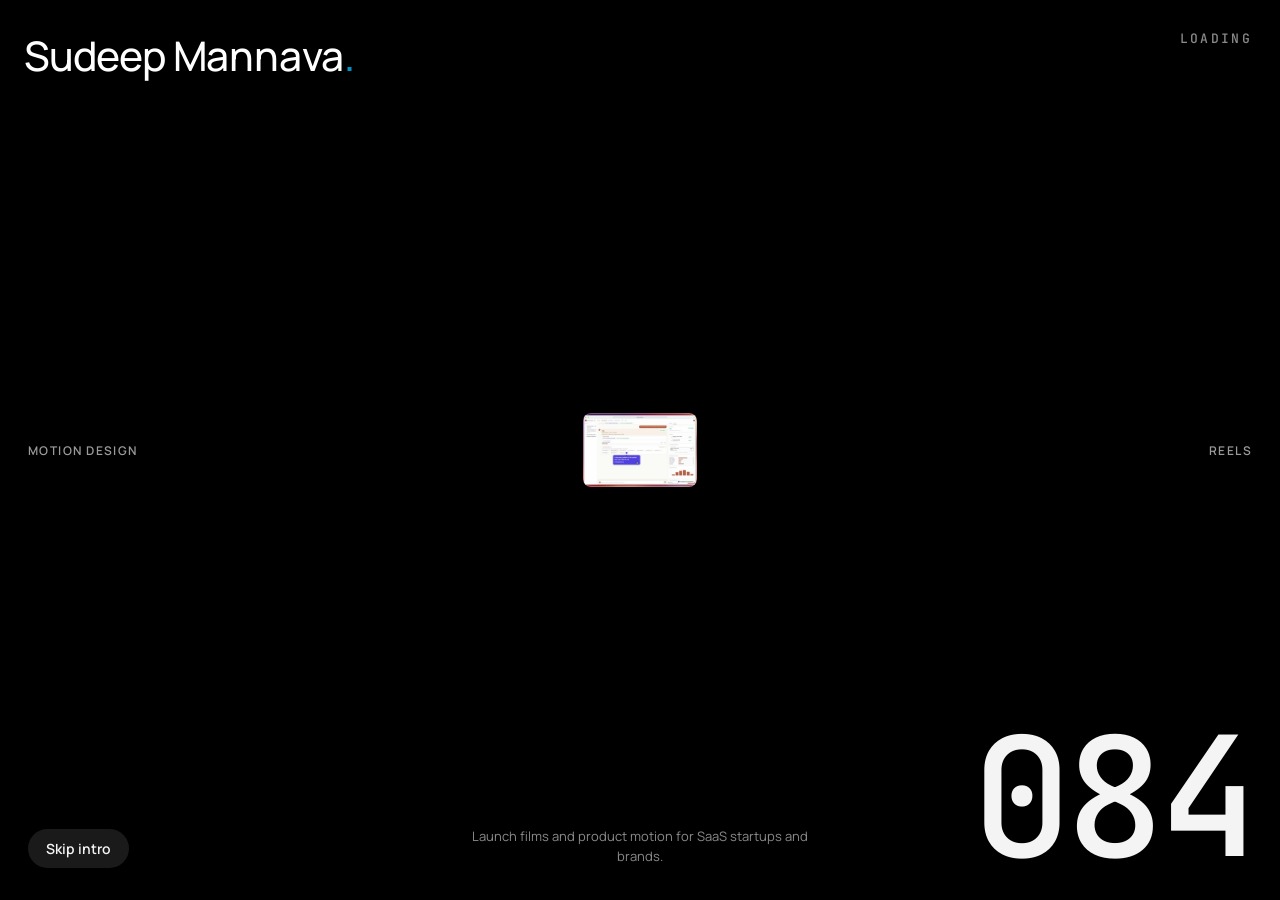
<file: index.html>
<!doctype html>
<html lang="en">
<head>
<meta charset="utf-8">
<meta name="viewport" content="width=device-width, initial-scale=1">
<title>Sudeep Mannava | Motion Designer</title>
<link rel="icon" href="favicon-dark.png" media="(prefers-color-scheme: dark)">
<link rel="icon" href="favicon-light.png" media="(prefers-color-scheme: light)">
<link rel="apple-touch-icon" href="apple-touch-icon.png">
<link href="https://fonts.googleapis.com/css2?family=Manrope:wght@400;500;600;700;800&family=JetBrains+Mono:wght@500&display=swap" rel="stylesheet">
<style>
:root{--brand:#0094C6;--bg:#000;--fg:#f4f4f4;--mute:#8d8d8d;--glass:rgba(30,30,30,.72);--line:rgba(255,255,255,.12)}
*{box-sizing:border-box;margin:0;padding:0}
html,body{height:100%;overflow:hidden;background:var(--bg);color:var(--fg);font-family:Manrope,system-ui,sans-serif;-webkit-font-smoothing:antialiased}
button{font:inherit;color:inherit;background:none;border:0;cursor:pointer}

/* logo */
.top{position:fixed;top:20px;left:24px;right:24px;z-index:45;height:40px;display:flex;align-items:center;justify-content:space-between;pointer-events:none;transition:left .6s cubic-bezier(.2,.8,.2,1),right .6s cubic-bezier(.2,.8,.2,1)}
/* inside a video: name sits over the player's left edge, Back over the suggestions' right edge */
.top.in{left:var(--edge);right:var(--edge)}
.top > *{pointer-events:auto}
.logo{font:500 24px Manrope,system-ui,sans-serif;letter-spacing:-.02em;color:#fff;white-space:nowrap}
.back{height:40px;padding:0 20px;line-height:40px;border-radius:999px;background:rgba(255,255,255,.1);font-size:15px;font-weight:600;
  opacity:0;transform:translateX(8px);pointer-events:none;transition:opacity .3s,transform .3s,background .2s}
.back.show{opacity:1;transform:none;pointer-events:auto}
.back:hover{background:rgba(255,255,255,.2)}
.logo i{font-style:normal;color:var(--brand)}

/* side badge */
.badge{position:fixed;left:0;top:50%;transform:translateY(-50%);z-index:20;background:#e8e8e8;color:#000;padding:10px 8px;border-radius:0 6px 6px 0;display:flex;flex-direction:column;align-items:center;gap:14px;font-size:11px;font-weight:600}
.badge b{font-size:16px}
.badge span{writing-mode:vertical-rl;transform:rotate(180deg)}

/* intro */
/* kept only for screen readers and search: the name and role are not drawn over the wall */
.intro{position:absolute;width:1px;height:1px;overflow:hidden;clip:rect(0 0 0 0);white-space:nowrap}
.intro h1{font-size:clamp(28px,4vw,56px);font-weight:600;letter-spacing:-.04em;text-align:center;line-height:1.05}
.intro p{color:var(--mute);text-align:center;margin-top:14px;font-size:14px}
.intro.gone{opacity:0}

/* wall */
/* subtle background grid: faint lines, brand blue glow around the cursor */
.bg-grid{position:fixed;inset:0;z-index:0;pointer-events:none;--mx:-999px;--my:-999px;
  background-image:linear-gradient(rgba(255,255,255,.035) 1px,transparent 1px),linear-gradient(90deg,rgba(255,255,255,.035) 1px,transparent 1px);
  background-size:56px 56px;background-position:var(--gx,0px) var(--gy,0px)}
.bg-grid::after{content:"";position:absolute;inset:0;opacity:.55;
  background-image:linear-gradient(rgba(0,148,198,.6) 1px,transparent 1px),linear-gradient(90deg,rgba(0,148,198,.6) 1px,transparent 1px);
  background-size:inherit;background-position:inherit;
  -webkit-mask:radial-gradient(260px circle at var(--mx) var(--my),#000,transparent 70%);mask:radial-gradient(260px circle at var(--mx) var(--my),#000,transparent 70%)}
#wall{position:fixed;inset:0;perspective:1400px;cursor:grab;touch-action:none}
#wall.drag{cursor:grabbing}
.tile{position:absolute;left:0;top:0;border-radius:26px;overflow:hidden;will-change:transform;background:#111;
  box-shadow:0 0 0 1px rgba(255,255,255,.18) inset,0 20px 50px rgba(0,0,0,.6)}
.tile canvas{display:block;width:100%;height:100%}
.tile .t{position:absolute;left:20px;bottom:18px;right:20px;z-index:4;text-shadow:0 1px 10px rgba(0,0,0,.5);pointer-events:none}
.tile h3{font-size:22px;font-weight:600;letter-spacing:-.02em}
.tile small{display:block;font-size:11px;color:rgba(255,255,255,.7);margin-top:4px}

/* ── globe loader ── */
html.loading #wall,html.from-reels #wall,html.from-reels .intro{visibility:hidden}
html.loader-ui .dock{opacity:0;transform:translate(-50%,24px);pointer-events:none}
html.loading .intro{opacity:0}
html.loader-ui .logo{transform:translateY(14px) scale(1.7)}
html.loading .top{z-index:70}
.logo{transform-origin:0 50%;transition:transform 1.1s cubic-bezier(.65,0,.25,1)}
#loader{position:fixed;inset:0;z-index:60;background:#000;transition:background .9s}
#loader.out{background:rgba(0,0,0,0);pointer-events:none}
.g-stage{position:absolute;inset:0;pointer-events:none}
.globe{position:absolute;left:50%;top:50%;width:0;height:0}
/* one square flicks through the covers like a flipbook, then unfolds into a column */
.gcard{position:absolute;width:var(--w);height:var(--h);left:calc(var(--w) / -2);top:calc(var(--h) / -2);border-radius:8px;will-change:transform;background:#111 center/cover;
  box-shadow:inset 0 0 0 1px rgba(255,255,255,.25);transition:transform 1.2s cubic-bezier(.22,1,.36,1),opacity .6s}
.gcard.flip{transform:scale(.6);transition:transform 1.8s cubic-bezier(.22,1,.36,1)}
.ld-side{position:absolute;top:50%;transform:translateY(-50%);font-size:12px;font-weight:600;letter-spacing:.12em;color:#9a9a9a;transition:opacity .4s}
.ld-side.l{left:28px}.ld-side.r{right:28px}
.ld-tag{position:absolute;left:50%;bottom:34px;transform:translateX(-50%);width:min(340px,80vw);text-align:center;font-size:13px;line-height:1.5;color:#8a8a8a;transition:opacity .4s}
#loader.out .ld-side,#loader.out .ld-tag,#loader.spread .ld-side,#loader.spread .ld-tag,#loader.spread .ld-meter,#loader.spread .ld-cap,#loader.spread .ld-skip{opacity:0;pointer-events:none}
.ld-meter{position:absolute;right:28px;bottom:20px;text-align:right;transition:opacity .4s}
.ld-cap{position:absolute;top:32px;right:28px;font:500 13px/1 "JetBrains Mono",ui-monospace,monospace;letter-spacing:.18em;color:#8a8a8a;transition:opacity .4s}
.ld-count{display:flex;justify-content:flex-end;font:500 clamp(84px,13vw,190px)/1 "JetBrains Mono",ui-monospace,monospace;font-variant-numeric:tabular-nums;letter-spacing:-.04em}
.ld-count .digit{display:inline-block;height:1em;overflow:hidden}
.ld-count .strip{display:flex;flex-direction:column;transition:transform .16s ease-out}
.ld-count .strip span{display:block;height:1em}
.ld-skip{position:absolute;left:28px;bottom:32px;padding:10px 18px;border-radius:999px;background:rgba(255,255,255,.1);font-size:14px;font-weight:600;transition:opacity .4s,background .2s}
.ld-skip:hover{background:rgba(255,255,255,.2)}
#loader.out .ld-meter,#loader.out .ld-skip,#loader.out .ld-cap{opacity:0}
/* cards leaving the globe for their wall tiles; same perspective as #wall so they land exactly */
.flyers{position:fixed;inset:0;z-index:61;perspective:1400px;pointer-events:none}
.flyer{position:absolute;left:0;top:0;border-radius:26px;background:#111 center/cover;box-shadow:inset 0 0 0 1.5px rgba(255,255,255,.3)}
@media (max-width:640px){.ld-cap{top:24px;right:18px}.ld-meter{right:18px;bottom:14px}.ld-skip{left:18px;bottom:22px}.ld-side{display:none}}

/* glass rim: bright edge with a soft iridescent sheen, like thick glass */
.glass::before{content:"";position:absolute;inset:0;border-radius:inherit;padding:2px;z-index:3;pointer-events:none;
  background:conic-gradient(from 210deg,rgba(255,255,255,.95),rgba(140,210,255,.55),rgba(255,140,220,.45),rgba(255,255,255,.15) 40%,rgba(255,235,150,.5),rgba(150,255,220,.4),rgba(255,255,255,.95));
  -webkit-mask:linear-gradient(#000 0 0) content-box,linear-gradient(#000 0 0);-webkit-mask-composite:xor;mask-composite:exclude}
.glass::after{content:"";position:absolute;inset:0;border-radius:inherit;pointer-events:none;z-index:2;
  background:linear-gradient(165deg,rgba(255,255,255,.32),rgba(255,255,255,.06) 22%,rgba(255,255,255,0) 40%),linear-gradient(0deg,rgba(0,0,0,.72),rgba(0,0,0,.25) 38%,rgba(0,0,0,0) 60%);
  box-shadow:inset 0 0 0 1px rgba(255,255,255,.35),inset 0 0 0 9px rgba(255,255,255,.07),inset 0 10px 22px rgba(255,255,255,.22),inset 0 -14px 26px rgba(0,0,0,.45),inset 0 0 40px rgba(255,255,255,.08)}

/* dock */
.dock{position:fixed;bottom:22px;left:50%;transform:translateX(-50%);z-index:50;transition:opacity .7s .35s,transform .7s .35s;display:flex;gap:4px;padding:6px;border-radius:999px;
  background:var(--glass);backdrop-filter:blur(18px);-webkit-backdrop-filter:blur(18px);box-shadow:0 0 0 1px var(--line),0 10px 30px rgba(0,0,0,.5)}
.dock button,.dock a{color:inherit;text-decoration:none;display:flex;align-items:center;gap:8px;padding:10px 16px;border-radius:999px;font-size:13px;font-weight:500;white-space:nowrap;transition:background .2s}
.dock button.on{background:rgba(255,255,255,.12)}
.dock [hidden]{display:none}
.dock button:hover,.dock a:hover{background:var(--brand);color:#fff}
.dock svg{width:14px;height:14px}

/* panel */
.panel{position:fixed;inset:0;z-index:25;background:rgba(0,0,0,.6);backdrop-filter:blur(24px);-webkit-backdrop-filter:blur(24px);
  opacity:0;pointer-events:none;transition:opacity .4s;overflow:auto}
.panel.open{opacity:1;pointer-events:auto}
.panel .in{max-width:760px;margin:0 auto;padding:110px 20px 140px}
.panel h2{font-size:clamp(32px,5vw,56px);font-weight:600;letter-spacing:-.04em;margin-bottom:28px}
.panel p{color:#cfcfcf;line-height:1.6;font-size:17px;margin-bottom:18px}
.row{display:grid;grid-template-columns:120px 1fr;gap:20px;padding:18px 0;border-top:1px solid var(--line)}
.row span{color:var(--mute);font-size:14px}
.row b{font-weight:500}
.row em{display:block;font-style:normal;color:var(--mute);font-size:14px;margin-top:4px}
.panel a.mail{display:inline-block;font-size:clamp(28px,5vw,48px);font-weight:600;letter-spacing:-.03em;color:var(--fg);text-decoration:none;border-bottom:2px solid}
.soc{display:flex;gap:18px;margin-top:30px}.soc a{color:var(--mute);text-decoration:none}.soc a:hover{color:var(--fg)}

/* lightbox */
/* contact: gradient card + icon row (Noku layout) */
.contact-panel .cwrap{min-height:100%;display:flex;flex-direction:column;align-items:center;justify-content:center;gap:16px;padding:90px 20px 120px}
.ccard{position:relative;isolation:isolate;width:min(300px,78vw);aspect-ratio:3/4.1;border-radius:40px;overflow:hidden;padding:22px 24px 26px;display:flex;flex-direction:column;justify-content:space-between;
  box-shadow:0 30px 80px rgba(0,0,0,.55),inset 0 0 0 1px rgba(255,255,255,.18);transform:translateY(16px) scale(.95);opacity:0;transition:transform .6s cubic-bezier(.2,.8,.2,1),opacity .4s}
.panel.open .ccard{transform:none;opacity:1}
.ccard::before{content:"";position:absolute;inset:-35%;z-index:-1;filter:blur(34px);animation:cflow 14s ease-in-out infinite alternate;
  background:radial-gradient(40% 40% at 22% 28%,#7fe0ff,transparent 70%),radial-gradient(42% 42% at 80% 18%,#b48cff,transparent 70%),
    radial-gradient(50% 50% at 72% 78%,#0094C6,transparent 70%),radial-gradient(45% 45% at 18% 86%,#ff8fd6,transparent 70%),#2b46ff}
@keyframes cflow{to{transform:rotate(28deg) scale(1.18)}}
.cpill{align-self:flex-start;padding:8px 14px;border-radius:999px;background:rgba(255,255,255,.22);backdrop-filter:blur(8px);font-size:13px;font-weight:500}
.contact-panel .ccard h2{font-size:26px;font-weight:500;letter-spacing:-.02em;margin:0 0 6px;line-height:1.15}
.ccard a{color:rgba(255,255,255,.85);font-size:15px;text-decoration:none}.ccard a:hover{color:#fff}
.cacts{display:flex;align-items:center;gap:10px;padding:6px;border-radius:20px;background:rgba(255,255,255,.06);box-shadow:inset 0 0 0 1px var(--line);
  transform:translateY(12px);opacity:0;transition:transform .6s .12s cubic-bezier(.2,.8,.2,1),opacity .4s .12s}
.panel.open .cacts{transform:none;opacity:1}
.cicon{width:46px;height:46px;border-radius:14px;display:grid;place-items:center;transition:transform .2s,background .2s}
.cicon svg{width:22px;height:22px}
.cicon:hover{transform:translateY(-2px)}
.cicon.c-mail{color:#5fd0f5;background:rgba(0,148,198,.16);box-shadow:inset 0 0 0 1px rgba(0,148,198,.65)}
.cicon.c-in{color:#6fb1ff;background:rgba(10,102,194,.18);box-shadow:inset 0 0 0 1px rgba(10,102,194,.75)}
.cicon.c-wa{color:#5be38a;background:rgba(37,211,102,.14);box-shadow:inset 0 0 0 1px rgba(37,211,102,.6)}
.ccall{height:46px;padding:0 20px;border-radius:14px;display:grid;place-items:center;background:#fff;color:#000;font-size:15px;font-weight:600;text-decoration:none;transition:background .2s,color .2s}
.ccall:hover{background:var(--brand);color:#fff}

/* about: bento grid (Noku layout) */
/* whole grid fits one screen: three rows share the height between the name and the menu */
.about-panel .bento{max-width:1060px;margin:0 auto;height:max(600px,100vh);padding:84px 20px 92px;display:grid;grid-template-columns:repeat(4,minmax(0,1fr));grid-template-rows:minmax(0,1fr) minmax(0,1fr) minmax(0,1.25fr);gap:14px}
.bx{position:relative;isolation:isolate;overflow:hidden;min-height:0;border-radius:26px;background:#111;box-shadow:inset 0 0 0 1px rgba(255,255,255,.08);padding:18px 20px;
  display:flex;flex-direction:column;justify-content:space-between;gap:16px;text-align:left;color:var(--fg);
  opacity:0;transform:translateY(18px);transition:opacity .5s,transform .6s cubic-bezier(.2,.8,.2,1),box-shadow .25s}
.panel.open .bx{opacity:1;transform:none}
.panel.open .bx:nth-child(2){transition-delay:.05s}.panel.open .bx:nth-child(3){transition-delay:.1s}.panel.open .bx:nth-child(4){transition-delay:.15s}
.panel.open .bx:nth-child(5){transition-delay:.2s}.panel.open .bx:nth-child(6){transition-delay:.25s}.panel.open .bx:nth-child(7){transition-delay:.3s}.panel.open .bx:nth-child(8){transition-delay:.35s}
.bx .tag svg{width:13px;height:13px;fill:none;stroke:currentColor;stroke-width:1.5;stroke-linecap:round;stroke-linejoin:round;opacity:.85}
button.bx{cursor:pointer}button.bx:hover{box-shadow:inset 0 0 0 1px var(--brand)}
.bx .tag{align-self:flex-start;display:inline-flex;align-items:center;gap:6px;padding:6px 12px 6px 10px;border-radius:999px;background:rgba(255,255,255,.08);font-size:12px;font-weight:500}
.bx h3{font-size:clamp(17px,2.4vh,22px);font-weight:500;letter-spacing:-.02em;line-height:1.2}
.bx small{display:block;margin-top:6px;color:var(--mute);font-size:13px;line-height:1.5}
.b-profile{grid-column:span 2;grid-row:span 2}
.who{display:flex;align-items:center;gap:12px}
.who img{width:68px;height:68px;border-radius:16px;object-fit:cover;padding-top:2px;background:#fff;box-shadow:0 0 0 2px rgba(255,255,255,.12)}
.who b{display:block;font-size:18px;font-weight:500}.who small{margin-top:0}
.b-profile{justify-content:flex-start;padding:0;overflow:hidden;background:#000}
.look{position:absolute;inset:0;width:100%;height:100%}
  font:700 15px Manrope,system-ui,sans-serif;letter-spacing:.14em;text-transform:uppercase;color:transparent;-webkit-text-stroke:1px #cfcfcf;transition:color .25s}
.pitchbox{margin-top:8px}
.pitch{font-size:clamp(20px,min(2.4vw,3.6vh),32px);line-height:1.15;letter-spacing:-.03em;color:#f2f2f2;margin:0;font-weight:500}
.b-profile .sub{margin:10px 0 0;color:#a9a9a9;font-size:14px;line-height:1.6;max-width:440px}
.b-profile .pfoot{margin-top:auto;display:flex;align-items:center;justify-content:space-between;gap:12px;flex-wrap:wrap}
.quote{margin:18px 0 0;padding:14px 16px;border-radius:16px;background:rgba(255,255,255,.04);box-shadow:inset 0 0 0 1px rgba(255,255,255,.08)}
.quote[hidden]{display:none}
.quote blockquote{margin:0;font-size:15px;line-height:1.5;color:#e6e6e6}
.quote figcaption{margin-top:8px;font-size:12px;color:var(--mute)}
.avail{align-self:flex-start;display:flex;align-items:center;gap:8px;padding:8px 14px;border-radius:999px;background:rgba(255,255,255,.08);font-size:13px}
.avail i{width:8px;height:8px;border-radius:50%;background:#3ddc84;box-shadow:0 0 0 0 rgba(61,220,132,.6);animation:pulse 2s infinite}
@keyframes pulse{70%{box-shadow:0 0 0 8px rgba(61,220,132,0)}100%{box-shadow:0 0 0 0 rgba(61,220,132,0)}}
.b-work{grid-column:span 2}
.b-work .peek{position:absolute;right:-30px;top:26px;width:58%;border-radius:14px;z-index:-1;opacity:.9;transform:rotate(-4deg);
  box-shadow:0 20px 50px rgba(0,0,0,.6);-webkit-mask:linear-gradient(90deg,transparent,#000 30%);mask:linear-gradient(90deg,transparent,#000 30%);transition:transform .5s}
.b-work:hover .peek{transform:rotate(-2deg) translateY(-4px)}
.b-tools{grid-column:span 2}
.cl-rot{position:relative;height:52px;margin-top:12px;overflow:hidden}
.cl{position:absolute;inset:0;display:flex;align-items:center;gap:12px;opacity:0;transform:translateY(100%);filter:blur(6px);transition:transform .7s cubic-bezier(.2,.8,.2,1),opacity .7s,filter .7s}
.cl.on{opacity:1;transform:none;filter:none}
.cl.out{opacity:0;transform:translateY(-100%);filter:blur(6px)}
.cl img{height:34px;max-width:100%;object-fit:contain;object-position:left center}
.marquee{margin:14px -20px 2px;overflow-x:auto;overscroll-behavior-x:contain;scrollbar-width:none;cursor:grab;touch-action:pan-x;padding:0 20px;-webkit-mask:linear-gradient(90deg,transparent,#000 12%,#000 88%,transparent);mask:linear-gradient(90deg,transparent,#000 12%,#000 88%,transparent)}
.marquee::-webkit-scrollbar{display:none}
.marquee.drag{cursor:grabbing}
.track{display:flex;gap:10px;width:max-content}
.tl img{pointer-events:none}
.tl{display:flex;align-items:center;gap:9px;padding:6px 12px 6px 6px;border-radius:14px;background:rgba(255,255,255,.05);box-shadow:inset 0 0 0 1px rgba(255,255,255,.07);white-space:nowrap}
.tl img{width:28px;height:28px;padding:4px;border-radius:9px;background:rgba(255,255,255,.06);object-fit:contain}
.tl em{font-style:normal;font-size:13px;color:#d6d6d6}
/* brand accurate tiles: Adobe icons are full app tiles, single colour marks sit on their brand colour */
.tl img[src$="bolt.svg"],.tl img[src$="higgsfield.png"],.tl img[src$="magnific.png"],.tl img[src$="aftereffects.svg"],.tl img[src$="premiere.svg"],.tl img[src$="illustrator.svg"],.tl img[src$="photoshop.svg"]{padding:0;background:none;border-radius:7px}
.tl img[src$="framer.svg"],.tl img[src$="openai.svg"]{background:#000;padding:6px}
.tl img[src$="davinci.svg"]{background:#233A51;padding:5px}
.tl img[src$="cinema4d.svg"]{background:#011A6A;padding:5px}
.tl img[src$="claude.svg"]{background:#262624;padding:5px}
.tl img[src$="blender.svg"],.tl img[src$="figma.svg"]{background:#fff;padding:5px}
.elsewhere{display:grid;grid-template-columns:repeat(2,46px);gap:10px;align-self:center;margin:auto 0}
.b-contact{grid-column:span 2;justify-content:flex-start;box-shadow:none}
.b-contact > div:first-of-type{margin-top:auto}
.b-contact .cmail{display:inline-block;margin-top:6px;color:rgba(255,255,255,.85);font-size:15px;text-decoration:none}
.crow2{display:flex;flex-wrap:wrap;align-items:center;gap:8px;margin-top:14px}
.b-contact .cicon{width:42px;height:42px;border-radius:13px}.b-contact .cicon svg{width:20px;height:20px}
.b-contact .ccall{height:42px;padding:0 18px;margin-left:auto}
.b-contact .cicon{background:rgba(0,0,0,.22);box-shadow:inset 0 0 0 1px rgba(255,255,255,.35);color:#fff}
.b-contact::before{content:"";position:absolute;inset:-35%;z-index:-1;filter:blur(30px);animation:cflow 14s ease-in-out infinite alternate;
  background:radial-gradient(40% 40% at 22% 28%,#7fe0ff,transparent 70%),radial-gradient(42% 42% at 80% 18%,#b48cff,transparent 70%),
    radial-gradient(50% 50% at 72% 78%,#0094C6,transparent 70%),radial-gradient(45% 45% at 18% 86%,#ff8fd6,transparent 70%),#2b46ff}
.b-contact .tag{background:rgba(255,255,255,.22)}
.b-contact h3{font-size:clamp(18px,2.8vh,24px);line-height:1.2;color:#fff}
@media (max-width:900px){
  .about-panel .bento{height:auto;grid-template-rows:none;grid-template-columns:repeat(2,minmax(0,1fr));padding:80px 16px 120px;gap:12px}
  .b-profile,.b-work,.b-tools,.b-contact{grid-column:span 2}.b-profile{grid-row:auto}
}

/* project viewer */
:root{--side:clamp(320px,28vw,420px);--mw:min(calc(100vw - 116px - var(--side)),calc((100vh - 470px) * 16 / 9));--edge:max(24px,calc((100vw - var(--mw) - var(--side) - 36px) / 2))}
.viewer{position:fixed;inset:0;z-index:40;background:#000;display:grid;grid-template-columns:var(--mw) var(--side);justify-content:center;align-content:safe center;grid-auto-rows:max-content;overflow-y:auto;gap:36px;padding:120px 40px 100px;opacity:0;pointer-events:none;transition:opacity .35s,background .55s}
.viewer.open{opacity:1;pointer-events:auto}
.vmain{display:flex;flex-direction:column;min-width:0;min-height:0}
.vmain>*{flex-shrink:0}   /* never squash the player; a tall column (the deck) scrolls the viewer instead */
.frame{position:relative;width:100%;aspect-ratio:16/9;border-radius:38px;overflow:hidden;background:#0d0d0d;transform-origin:0 0;
  box-shadow:0 0 0 1px rgba(255,255,255,.25),0 30px 80px rgba(0,0,0,.7)}
.frame video{width:100%;height:100%;object-fit:cover;display:block;cursor:pointer}
:root.vertical-view{--side:0px;--mw:min(calc(100vw - 80px),1100px);--edge:max(24px,calc((100vw - var(--mw)) / 2))}
/* reels: one column, tall player and its info on top, suggestions below (the viewer scrolls) */
.viewer.vertical{grid-template-columns:var(--mw);grid-auto-rows:max-content;align-content:start;overflow-y:auto}
/* the reel page scrolls under the top bar: fade it out behind the name and Back */
body:has(.panel.open) .top::before,:root.vertical-view .top.in::before{content:"";position:fixed;left:0;right:0;top:0;height:96px;background:linear-gradient(#000 55%,rgba(0,0,0,0));z-index:-1;pointer-events:none}
/* inside the player the page scrolls under the header, so the header gets a solid black bar */
.top.in::before{content:"";position:fixed;left:0;right:0;top:0;height:92px;background:linear-gradient(#000 80px,rgba(0,0,0,0));z-index:-1;pointer-events:none}
.viewer.vertical .vside{margin-top:12px;overflow:visible}
.sarrow{display:none}
/* reels: one row of 3 suggestions, arrows scroll to the next 3 */
.viewer.vertical .vside{position:relative}
.viewer.vertical .sugg{grid-auto-flow:column;grid-auto-columns:calc((100% - 36px) / 3);gap:18px;overflow-x:auto;scroll-snap-type:x mandatory;scroll-behavior:smooth;scrollbar-width:none}
.viewer.vertical .sugg::-webkit-scrollbar{display:none}
.viewer.vertical .sg{scroll-snap-align:start}
.viewer.vertical .sarrow{display:grid;place-items:center;position:absolute;top:calc(50% + 26px);transform:translateY(-50%);z-index:5;width:44px;height:44px;border-radius:50%;
  background:rgba(30,30,30,.9);box-shadow:0 0 0 1px var(--line),0 6px 18px rgba(0,0,0,.5);transition:background .2s,opacity .2s}
.viewer.vertical .sarrow:hover{background:var(--brand)}
.viewer.vertical .sarrow[hidden]{opacity:0;pointer-events:none}
.viewer.vertical .sarrow svg{width:20px;height:20px;fill:none;stroke:#fff;stroke-width:2.2;stroke-linecap:round;stroke-linejoin:round}
.viewer.vertical .sarrow.prev{left:-22px}.viewer.vertical .sarrow.next{right:-22px}
.viewer.vertical .crow{gap:6px}.viewer.vertical .crow .time{font-size:13px;white-space:nowrap}.viewer.vertical .ctrl{padding:50px 18px 16px}
/* Shorts layout: channel and title bottom left, video centre, Share as a round button on the right */
.viewer.vertical .vmain{display:grid;grid-template-columns:1fr auto 1fr;grid-template-rows:1fr auto auto;column-gap:28px;align-items:end}
.viewer.vertical .frame{grid-column:2;grid-row:1 / span 3;width:auto;height:calc(100vh - 230px);aspect-ratio:9/16;border-radius:32px}
.viewer.vertical .vinfo,.viewer.vertical .vrow,.viewer.vertical .acts{display:contents}
.viewer.vertical .ch{grid-column:1;grid-row:2;justify-self:start;margin-bottom:12px}
.viewer.vertical .vt{grid-column:1;grid-row:3;font-size:24px;max-width:360px;margin-bottom:6px}
.viewer.vertical .vdesc{display:none}
.viewer.vertical .acts .share{grid-column:3;grid-row:2 / span 2;align-self:end;justify-self:start;flex-direction:column;height:auto;gap:8px;padding:0;background:none;font-size:14px;font-weight:600}
.viewer.vertical .acts .share svg{width:56px;height:56px;padding:17px;border-radius:50%;background:rgba(255,255,255,.12);transition:background .2s}
.viewer.vertical .acts .share:hover svg{background:var(--brand)}
.frame:fullscreen{border-radius:0}.frame:fullscreen video{object-fit:contain;background:#000}
.ctrl{position:absolute;left:0;right:0;bottom:0;z-index:5;padding:60px 34px 22px;background:linear-gradient(0deg,rgba(0,0,0,.55),rgba(0,0,0,0));transition:opacity .4s}
.frame.idle .ctrl{opacity:0}.frame.idle{cursor:none}
.bar{position:relative;height:4px;border-radius:4px;background:rgba(255,255,255,.28);cursor:pointer;margin-bottom:16px;transition:height .2s}
.bar:hover{height:7px}
.bar .buf,.bar .fill{position:absolute;left:0;top:0;bottom:0;border-radius:inherit;width:0}
.bar .buf{background:rgba(255,255,255,.3)}.bar .fill{background:#fff}
.bar .fill i{position:absolute;right:-7px;top:50%;width:14px;height:14px;margin-top:-7px;border-radius:50%;background:#fff;transform:scale(0);transition:transform .2s}
.bar:hover .fill i{transform:scale(1)}
.crow{display:flex;align-items:center;gap:18px}
.crow button{width:36px;height:36px;display:grid;place-items:center;border-radius:50%;transition:background .2s}
.crow button:hover{background:rgba(255,255,255,.14)}
.crow svg{width:22px;height:22px;fill:#fff;color:#fff}
.crow .time{font-variant-numeric:tabular-nums;font-size:16px;font-weight:500;letter-spacing:.02em}.crow .time em{font-style:normal;opacity:.5;margin:0 6px}
/* volume: slider slides out from the speaker icon on hover, like YouTube */
.vol{display:flex;align-items:center;margin-left:auto}
.vbar{position:relative;width:0;height:4px;margin:0;border-radius:4px;background:rgba(255,255,255,.3);cursor:pointer;opacity:0;transition:width .25s,margin .25s,opacity .25s}
.vol:hover .vbar,.vol.drag .vbar,.vbar:focus-visible{width:84px;margin:0 10px 0 6px;opacity:1}
.vbar::before{content:"";position:absolute;inset:-10px 0}
.vfill{position:absolute;left:0;top:0;bottom:0;border-radius:inherit;background:#fff;width:100%}
.vfill i{position:absolute;right:-6px;top:50%;width:12px;height:12px;margin-top:-6px;border-radius:50%;background:#fff}
.pp .i-pause,.frame.playing .pp .i-play,.mute .i-off,.frame.muted .mute .i-on{display:none}
.frame.playing .pp .i-pause,.frame.muted .mute .i-off{display:inline}
.vinfo{margin-top:22px;width:100%}
.vt{font-size:26px;font-weight:700;letter-spacing:-.02em;line-height:1.2}
.vrow{display:flex;align-items:center;gap:14px;margin-top:14px}
.ch{display:flex;align-items:center;gap:12px;min-width:0}
.av{width:46px;height:46px;flex:none;border-radius:50%;display:grid;place-items:center;overflow:hidden;background:#fff;font:800 15px Manrope;color:#fff}
.av img{width:72%;height:72%;object-fit:contain}
.av.dark{background:#141414;box-shadow:0 0 0 1px var(--line)}
.av.mono{background:radial-gradient(circle at 30% 25%,#4fa3ff,#0a5bd8 60%,#062f73)}
.ch b em{font-style:normal}
.deck{margin-top:14px;display:flex;gap:12px;overflow-x:auto;scroll-snap-type:x mandatory;overscroll-behavior-x:contain;scrollbar-width:none;scroll-behavior:smooth}
.deck::-webkit-scrollbar{display:none}
.deckwrap{position:relative;margin-top:14px}
.deckwrap[hidden],.deckbox[hidden]{display:none}
.deckwrap .deck{margin-top:0}
/* round arrows and a full screen button over the slide strip */
.dk{position:absolute;z-index:3;display:grid;place-items:center;width:40px;height:40px;border-radius:50%;background:rgba(20,20,20,.72);backdrop-filter:blur(10px);-webkit-backdrop-filter:blur(10px);
  box-shadow:0 0 0 1px rgba(255,255,255,.18);color:#fff;transition:background .2s,opacity .2s}
.dk:hover{background:var(--brand)}
.dk svg{width:18px;height:18px;fill:none;stroke:currentColor;stroke-width:2.2;stroke-linecap:round;stroke-linejoin:round}
.dk:disabled{opacity:0;pointer-events:none}
.deckwrap .prev,.deckwrap .next{top:50%;transform:translateY(-50%)}
.deckwrap .prev{left:10px}.deckwrap .next{right:10px}
.deckwrap .full{top:10px;right:10px;width:36px;height:36px}
/* full screen slide viewer */
.deckbox{position:fixed;inset:0;z-index:95;background:rgba(0,0,0,.94);display:grid;place-items:center;padding:64px 80px}
.deckbox img{max-width:100%;max-height:100%;border-radius:12px;box-shadow:0 20px 60px rgba(0,0,0,.6)}
.deckbox .prev,.deckbox .next{top:50%;transform:translateY(-50%);width:52px;height:52px}
.deckbox .prev{left:16px}.deckbox .next{right:16px}
.deckbox .close{top:16px;right:16px}
.dcount{position:absolute;bottom:20px;left:50%;transform:translateX(-50%);font-size:13px;color:#bbb;font-variant-numeric:tabular-nums}
@media (max-width:640px){.deckbox{padding:56px 12px}.deckbox .prev,.deckbox .next{top:auto;bottom:12px;transform:none;width:44px;height:44px}.dcount{bottom:26px}}
.deck img{flex:none;width:clamp(200px,24vw,300px);aspect-ratio:16/9;border-radius:12px;object-fit:cover;background:#111;scroll-snap-align:start;box-shadow:0 0 0 1px rgba(255,255,255,.12);user-select:none;-webkit-user-drag:none;cursor:zoom-in}
.vdesc{margin-top:16px;padding:14px 16px;border-radius:14px;background:rgba(255,255,255,.07);color:#d6d6d6;font-size:15px;line-height:1.55;max-width:100%}
.ch b{display:flex;align-items:center;gap:6px;font-size:17px;font-weight:600;white-space:nowrap}
.ch b svg{width:15px;height:15px;flex:none}
.ch span{display:block;color:var(--mute);font-size:13px;margin-top:2px;white-space:nowrap;overflow:hidden;text-overflow:ellipsis}
.acts{display:flex;align-items:center;gap:8px;margin-left:auto;flex:none}
.acts button{height:40px;display:flex;align-items:center;justify-content:center;gap:8px;border-radius:999px;font-size:15px;font-weight:600;transition:background .2s}
.acts .pill{padding:0 16px;background:rgba(255,255,255,.1)}
.acts button:hover{background:rgba(255,255,255,.2)}
.acts svg{width:20px;height:20px;fill:none;stroke:#fff;stroke-width:1.8;stroke-linecap:round;stroke-linejoin:round}
.acts .on svg{fill:#fff}
.cicon.c-copy,.b-contact .cicon.c-copy{width:auto;min-width:42px;padding:0 11px;display:flex;align-items:center;justify-content:center;transition:background .2s,padding .35s}
/* the phone box opens up into the number with a copy icon */
.c-copy .ph-ico{flex:none;transition:width .35s cubic-bezier(.2,.8,.2,1),opacity .25s}
.ph-num{display:flex;align-items:center;gap:8px;max-width:0;opacity:0;overflow:hidden;white-space:nowrap;font-size:13px;font-weight:600;
  transition:max-width .35s cubic-bezier(.2,.8,.2,1),opacity .25s}
.c-copy .ph-num svg{width:14px;height:14px;flex:none}
.cicon.c-copy:hover,.cicon.c-copy:focus-visible{padding:0 14px}
.c-copy:hover .ph-ico,.c-copy:focus-visible .ph-ico{width:0;opacity:0}
.c-copy:hover .ph-num,.c-copy:focus-visible .ph-num{max-width:170px;opacity:1}
.toast{position:fixed;left:50%;bottom:28px;transform:translate(-50%,20px);z-index:90;padding:12px 20px;border-radius:12px;background:#fff;color:#000;font-size:14px;font-weight:600;opacity:0;transition:.3s;pointer-events:none}
.toast.show{opacity:1;transform:translate(-50%,0)}
.vside{min-height:0;overflow:auto;margin-top:-30px}
/* scrolling still works, without a visible scrollbar */
.viewer,.vside,.chips{scrollbar-width:none}
.viewer::-webkit-scrollbar,.vside::-webkit-scrollbar,.chips::-webkit-scrollbar{display:none}
.vside small{display:block;color:var(--mute);letter-spacing:.14em;font-size:15px;font-weight:600;margin-bottom:14px}
.chips{display:flex;gap:10px;margin-bottom:16px;overflow-x:auto;scrollbar-width:none}
.chips button{flex:none;padding:8px 14px;border-radius:10px;background:rgba(255,255,255,.1);font-size:14px;font-weight:600;transition:background .2s,color .2s}
.chips button:hover{background:rgba(255,255,255,.2)}
.chips button.on{background:#fff;color:#000}
.sugg{display:grid;gap:6px}
/* YouTube style row: thumbnail left, title and channel right */
.sg{display:flex;gap:12px;padding:6px;margin:0 -6px;border-radius:14px;cursor:pointer;transition:background .2s}
.sg:hover{background:rgba(255,255,255,.08)}
.sg .th{position:relative;flex:none;width:52%;max-width:190px;aspect-ratio:16/9;border-radius:12px;overflow:hidden;background:#111}
.sg .th video{width:100%;height:100%;object-fit:cover;display:block}
.sg .th.glass::after{background:linear-gradient(165deg,rgba(255,255,255,.25),rgba(255,255,255,0) 40%)}
.sg .dur{position:absolute;right:6px;bottom:6px;z-index:4;padding:2px 6px;border-radius:5px;background:rgba(0,0,0,.8);font-size:12px;font-weight:600;font-variant-numeric:tabular-nums}
.sg .tx{min-width:0;padding-top:2px}
.sg h4{font-size:15px;font-weight:600;line-height:1.35;display:-webkit-box;-webkit-line-clamp:3;-webkit-box-orient:vertical;overflow:hidden}
.sg .co{display:flex;align-items:center;gap:5px;margin-top:6px;color:var(--mute);font-size:13px;white-space:nowrap}
.sg .co svg{width:13px;height:13px;flex:none}
/* staggered entrance */
.vinfo,.vside small,.sg{opacity:0;transform:translateY(18px);transition:opacity .5s,transform .6s cubic-bezier(.2,.8,.2,1)}
.viewer.open .vinfo,.viewer.open .vside small,.viewer.open .sg{opacity:1;transform:none}
.viewer.open .vinfo{transition-delay:.35s}.viewer.open .vside small{transition-delay:.3s}
.viewer.open .sg:nth-child(1){transition-delay:.38s}.viewer.open .sg:nth-child(2){transition-delay:.46s}.viewer.open .sg:nth-child(3){transition-delay:.54s}
/* closing: everything but the player fades, background clears to reveal the wall */
.viewer.open.closing{background:rgba(0,0,0,0);pointer-events:none}
.viewer.open.closing .vinfo,.viewer.open.closing .vside small,.viewer.open.closing .sg{opacity:0;transform:none;transition:opacity .22s;transition-delay:0s}
@media (max-width:900px){
  .top.in{left:16px;right:16px}
  .viewer{grid-template-columns:minmax(0,1fr);justify-content:stretch;padding:130px 16px 110px;overflow:auto;align-content:start;gap:28px}
  .ctrl{padding:40px 16px 12px}.bar{margin-bottom:8px}.crow{gap:8px}.crow .time{font-size:13px}
  .frame,.vinfo{width:100%}.frame{border-radius:24px}
  .viewer.vertical{grid-template-columns:minmax(0,1fr)}
  .viewer.vertical .vmain{display:flex;flex-direction:column;align-items:stretch;gap:0}
  .viewer.vertical .vinfo{display:block}.viewer.vertical .vrow{display:flex}.viewer.vertical .acts{display:flex}
  .viewer.vertical .vt{max-width:none;font-size:20px}.viewer.vertical .ch{margin-bottom:0}
  .viewer.vertical .frame{height:auto;width:min(100%,calc((100vh - 260px) * 9 / 16));margin:0 auto;align-self:center}
  .viewer.vertical .vinfo{margin-top:22px}
  .deck img{width:78%}
  .vt{font-size:20px}.vrow{flex-wrap:wrap;gap:12px}.acts{margin-left:0}.vdesc{font-size:14px}
  .vside{margin-top:0;overflow:visible;min-width:0}
}

/* kept on-screen (but invisible) so the browser doesn't pause them */
#src{position:fixed;left:0;top:0;z-index:-1;pointer-events:none;opacity:.01}
#src video{width:4px;height:4px}

@media (max-width:640px){
  .dock button span,.dock a span{display:none}.dock button,.dock a{padding:12px}
  .badge{display:none}
  .row{grid-template-columns:1fr;gap:4px}
  .top,.top.in{left:16px;right:16px;top:16px}.logo{font-size:20px}.back{font-size:14px;height:36px;line-height:36px;padding:0 16px}
  .tile h3{font-size:17px}.tile small{font-size:10px}.tile .t{left:14px;bottom:12px}
}
</style>
</head>
<body>
<script>if (new URLSearchParams(location.search).get('from') === 'reels') document.documentElement.classList.add('from-reels');
// the loading intro plays on every fresh open or reload; arriving from Reels or opening About inside the site goes straight in
{ const nav = performance.getEntriesByType('navigation')[0], reload = nav && nav.type === 'reload';
  let fromSite = false; try { fromSite = new URL(document.referrer).origin === location.origin; } catch (e) {}
  if (!matchMedia('(prefers-reduced-motion: reduce)').matches && location.hash.length < 2 && !location.search && (reload || !fromSite)) document.documentElement.classList.add('loading', 'loader-ui'); }</script>
<div id="loader" role="status" aria-label="Loading reels">
  <div class="g-stage"><div class="globe" id="globe"></div></div>
  <span class="ld-side l" aria-hidden="true">MOTION DESIGN</span><span class="ld-side r" aria-hidden="true">REELS</span>
  <p class="ld-tag" aria-hidden="true">Launch films and product motion for SaaS startups and brands.</p>
  <button class="ld-skip">Skip intro</button>
  <span class="ld-cap" aria-hidden="true">LOADING</span>
  <div class="ld-meter" aria-hidden="true">
    <div class="ld-count">
      <span class="digit"><span class="strip"></span></span><span class="digit"><span class="strip"></span></span><span class="digit"><span class="strip"></span></span>
    </div>
  </div>
</div>

<header class="top"><div class="logo">Sudeep Mannava<i>.</i></div><button class="back" aria-label="Back to all work">Back</button></header>

<div class="intro" id="intro"><div><h1>Sudeep Mannava<br>Motion Designer</h1></div></div>

<div class="bg-grid" aria-hidden="true"></div>
<div id="wall"></div>
<div id="src"></div>

<nav class="dock">
  <button data-p="work"><svg viewBox="0 0 16 16" fill="currentColor"><rect x="1" y="1" width="4" height="4" rx="1"/><rect x="6" y="1" width="4" height="4" rx="1"/><rect x="11" y="1" width="4" height="4" rx="1"/><rect x="1" y="6" width="4" height="4" rx="1"/><rect x="6" y="6" width="4" height="4" rx="1"/><rect x="11" y="6" width="4" height="4" rx="1"/><rect x="1" y="11" width="4" height="4" rx="1"/><rect x="6" y="11" width="4" height="4" rx="1"/><rect x="11" y="11" width="4" height="4" rx="1"/></svg><span>Work</span></button>
  <a href="reels.html"><svg viewBox="0 0 16 16" fill="currentColor"><rect x="2" y="1.5" width="5" height="13" rx="1.5"/><rect x="9" y="1.5" width="5" height="13" rx="1.5"/></svg><span>Reels</span></a>
  <button data-p="about"><svg viewBox="0 0 16 16" fill="currentColor"><circle cx="8" cy="5" r="3"/><path d="M2 15c0-3.3 2.7-5 6-5s6 1.7 6 5z"/></svg><span>About</span></button>
  <button data-p="contact" hidden><svg viewBox="0 0 16 16" fill="none" stroke="currentColor" stroke-width="1.5" stroke-linejoin="round"><rect x="1.5" y="3" width="13" height="10" rx="2"/><path d="M2 4.5l6 4.5 6-4.5"/></svg><span>Contact</span></button>
</nav>

<section class="panel about-panel" id="p-about"><div class="bento">
  <!-- profile: a short clip of Sudeep looking around; the frame shown follows the mouse so he looks at the pointer -->
  <div class="bx b-profile">
    <canvas class="look" role="img" aria-label="Sudeep Mannava"></canvas>
    <!-- Testimonial: fill in a real client quote, then remove the hidden attribute -->
    <figure class="quote" hidden>
      <blockquote>CLIENT QUOTE</blockquote>
      <figcaption>Name, Role at Company</figcaption>
    </figure>
  </div>
  <div class="bx"><span class="tag"><svg viewBox="0 0 16 16"><rect x="2" y="5" width="12" height="9" rx="2"/><path d="M6 5V3.5A1.5 1.5 0 0 1 7.5 2h1A1.5 1.5 0 0 1 10 3.5V5M2 9h12"/></svg>Experience</span><div><h3>3+ yrs</h3><small>Launch films and product motion for SaaS, fintech and health tech</small></div></div>
  <div class="bx b-clients"><span class="tag"><svg viewBox="0 0 16 16"><path d="M2.5 13.5v-1a3 3 0 0 1 3-3h1a3 3 0 0 1 3 3v1M10.5 9.6a3 3 0 0 1 3 2.9v1"/><circle cx="6" cy="5" r="2.4"/><path d="M10.4 2.7a2.4 2.4 0 0 1 0 4.6"/></svg>Clients</span><div><h3>Trusted by</h3><div class="cl-rot" aria-label="Turgo, AionQ, Quartica, Tiramai"><span class="cl on"><img src="logos/turgo-white.svg" alt="Turgo"></span><span class="cl"><img src="logos/aionq-white.svg" alt="AionQ"></span><span class="cl"><img src="logos/quartica.svg" alt="Quartica"></span><span class="cl"><img src="logos/tiramai.svg" alt="Tiramai"></span></div></div></div>
  <button class="bx b-work" data-go="work"><span class="tag"><svg viewBox="0 0 16 16"><rect x="2" y="2" width="5" height="5" rx="1.2"/><rect x="9" y="2" width="5" height="5" rx="1.2"/><rect x="2" y="9" width="5" height="5" rx="1.2"/><rect x="9" y="9" width="5" height="5" rx="1.2"/></svg>Work</span><img class="peek" src="videos/covers/reel-1.jpg" alt=""><div><h3>Selected works</h3><small>Launch films, product walkthroughs and AI ads that convert</small></div></button>
  <div class="bx b-tools"><span class="tag"><svg viewBox="0 0 16 16"><path d="M10.5 2.2a3.3 3.3 0 0 0-3.9 4.4L2.4 10.8a1.4 1.4 0 0 0 2 2l4.2-4.2a3.3 3.3 0 0 0 4.4-3.9l-2 2-1.8-.4-.4-1.8z"/></svg>Tools</span><div><h3>What I work with</h3><small>Industry standard motion and 3D tools, plus the latest AI video models.</small>
    <div class="marquee" aria-label="After Effects, Premiere Pro, Illustrator, Photoshop, Blender, Cinema 4D, DaVinci Resolve, Figma, Framer, Claude, OpenAI, Lovable, Bolt, Higgsfield, Magnific"><div class="track"><span class="tl"><img src="images/tools/aftereffects.svg" alt=""><em>After Effects</em></span><span class="tl"><img src="images/tools/premiere.svg" alt=""><em>Premiere Pro</em></span><span class="tl"><img src="images/tools/illustrator.svg" alt=""><em>Illustrator</em></span><span class="tl"><img src="images/tools/photoshop.svg" alt=""><em>Photoshop</em></span><span class="tl"><img src="images/tools/blender.svg" alt=""><em>Blender</em></span><span class="tl"><img src="images/tools/cinema4d.svg" alt=""><em>Cinema 4D</em></span><span class="tl"><img src="images/tools/davinci.svg" alt=""><em>DaVinci Resolve</em></span><span class="tl"><img src="images/tools/figma.svg" alt=""><em>Figma</em></span><span class="tl"><img src="images/tools/framer.svg" alt=""><em>Framer</em></span><span class="tl"><img src="images/tools/claude.svg" alt=""><em>Claude</em></span><span class="tl"><img src="images/tools/openai.svg" alt=""><em>OpenAI</em></span><span class="tl"><img src="images/tools/lovable.svg" alt=""><em>Lovable</em></span><span class="tl"><img src="images/tools/bolt.svg" alt=""><em>Bolt</em></span><span class="tl"><img src="images/tools/higgsfield.png" alt=""><em>Higgsfield</em></span><span class="tl"><img src="images/tools/magnific.png" alt=""><em>Magnific</em></span><span class="tl" aria-hidden="true"><img src="images/tools/aftereffects.svg" alt=""><em>After Effects</em></span><span class="tl" aria-hidden="true"><img src="images/tools/premiere.svg" alt=""><em>Premiere Pro</em></span><span class="tl" aria-hidden="true"><img src="images/tools/illustrator.svg" alt=""><em>Illustrator</em></span><span class="tl" aria-hidden="true"><img src="images/tools/photoshop.svg" alt=""><em>Photoshop</em></span><span class="tl" aria-hidden="true"><img src="images/tools/blender.svg" alt=""><em>Blender</em></span><span class="tl" aria-hidden="true"><img src="images/tools/cinema4d.svg" alt=""><em>Cinema 4D</em></span><span class="tl" aria-hidden="true"><img src="images/tools/davinci.svg" alt=""><em>DaVinci Resolve</em></span><span class="tl" aria-hidden="true"><img src="images/tools/figma.svg" alt=""><em>Figma</em></span><span class="tl" aria-hidden="true"><img src="images/tools/framer.svg" alt=""><em>Framer</em></span><span class="tl" aria-hidden="true"><img src="images/tools/claude.svg" alt=""><em>Claude</em></span><span class="tl" aria-hidden="true"><img src="images/tools/openai.svg" alt=""><em>OpenAI</em></span><span class="tl" aria-hidden="true"><img src="images/tools/lovable.svg" alt=""><em>Lovable</em></span><span class="tl" aria-hidden="true"><img src="images/tools/bolt.svg" alt=""><em>Bolt</em></span><span class="tl" aria-hidden="true"><img src="images/tools/higgsfield.png" alt=""><em>Higgsfield</em></span><span class="tl" aria-hidden="true"><img src="images/tools/magnific.png" alt=""><em>Magnific</em></span></div></div></div></div>
  <div class="bx b-contact"><span class="tag"><svg viewBox="0 0 16 16"><rect x="1.5" y="3" width="13" height="10" rx="2"/><path d="M2 4.5l6 4.5 6-4.5"/></svg>Contact</span>
    <div><h3>Let's make your next launch unmissable</h3><a class="cmail" href="mailto:nagasaisudeep@gmail.com">nagasaisudeep@gmail.com</a></div>
    <div class="crow2">

    <a class="cicon c-in" href="https://www.linkedin.com/in/sudeep-mannava-49bb0a256/" target="_blank" rel="noopener" aria-label="LinkedIn"><svg viewBox="0 0 24 24" fill="currentColor"><path d="M4.5 9h3v11h-3zM6 3.5a1.8 1.8 0 1 1 0 3.6 1.8 1.8 0 0 1 0-3.6zM10 9h2.9v1.5h.1c.4-.8 1.4-1.7 3-1.7 3.2 0 3.8 2.1 3.8 4.8V20h-3v-5.6c0-1.3 0-3-1.8-3s-2.1 1.4-2.1 2.9V20h-3z"/></svg></a>
    <a class="cicon c-wa" href="https://wa.me/917989193704" target="_blank" rel="noopener" aria-label="WhatsApp"><svg viewBox="0 0 24 24" fill="none" stroke="currentColor" stroke-width="1.8" stroke-linejoin="round"><path d="M4 20l1.2-3.8A8 8 0 1 1 8 19z"/><path d="M9 8.5c0 3.5 3 6.5 6.5 6.5l1-1.5-2-1-1 1c-1-.4-2.6-2-3-3l1-1-1-2z" fill="currentColor" stroke="none"/></svg></a>
    <button class="cicon c-ph c-copy" type="button" data-copy="7989193704" data-msg="Phone number copied" aria-label="Copy phone number +91 7989193704"><svg class="ph-ico" viewBox="0 0 24 24" fill="none" stroke="currentColor" stroke-width="1.8" stroke-linejoin="round"><path d="M6.6 3.5h3l1.5 4-2 1.3a11 11 0 0 0 6.1 6.1l1.3-2 4 1.5v3a2 2 0 0 1-2.2 2A16.5 16.5 0 0 1 4.6 5.7a2 2 0 0 1 2-2.2z"/></svg><span class="ph-num" aria-hidden="true">+91 7989193704<svg viewBox="0 0 24 24" fill="none" stroke="currentColor" stroke-width="2" stroke-linejoin="round"><rect x="9" y="9" width="11" height="11" rx="2"/><path d="M5 15V5a2 2 0 0 1 2-2h10"/></svg></span></button>
    <button class="cicon c-mail c-clip" type="button" data-copy="nagasaisudeep@gmail.com" data-msg="Email copied" aria-label="Copy email nagasaisudeep@gmail.com"><svg viewBox="0 0 24 24" fill="none" stroke="currentColor" stroke-width="1.8" stroke-linejoin="round"><rect x="3" y="5" width="18" height="14" rx="3"/><path d="M4 7l8 6 8-6"/></svg></button>
      <a class="ccall" href="https://calendly.com/nagasaisudeep/30min" target="_blank" rel="noopener">Book a call</a>
    </div>
  </div>
</div></section>

<section class="panel" id="p-services"><div class="in">
  <h2>Services</h2>
  <div class="row"><span>01</span><div><b>Product Videos</b><em>Launch films and feature walkthroughs that make software feel tangible.</em></div></div>
  <div class="row"><span>02</span><div><b>UI Animation</b><em>Interface motion, prototypes and App Store previews.</em></div></div>
  <div class="row"><span>03</span><div><b>Brand Motion</b><em>Logo animations and motion systems that scale.</em></div></div>
  <div class="row"><span>04</span><div><b>Explainers</b><em>Clear, punchy stories for complex ideas, from script to render.</em></div></div>
</div></section>

<section class="panel contact-panel" id="p-contact"><div class="cwrap">
  <div class="ccard">
    <span class="cpill">Contact</span>
    <div><h2>Let's work together</h2><a href="mailto:nagasaisudeep@gmail.com">nagasaisudeep@gmail.com</a></div>
  </div>
  <div class="cacts">
    <button class="cicon c-mail c-clip" type="button" data-copy="nagasaisudeep@gmail.com" data-msg="Email copied" aria-label="Copy email nagasaisudeep@gmail.com"><svg viewBox="0 0 24 24" fill="none" stroke="currentColor" stroke-width="1.8" stroke-linejoin="round"><rect x="3" y="5" width="18" height="14" rx="3"/><path d="M4 7l8 6 8-6"/></svg></button>
    <a class="cicon c-in" href="https://www.linkedin.com/in/sudeep-mannava-49bb0a256/" target="_blank" rel="noopener" aria-label="LinkedIn"><svg viewBox="0 0 24 24" fill="currentColor"><path d="M4.5 9h3v11h-3zM6 3.5a1.8 1.8 0 1 1 0 3.6 1.8 1.8 0 0 1 0-3.6zM10 9h2.9v1.5h.1c.4-.8 1.4-1.7 3-1.7 3.2 0 3.8 2.1 3.8 4.8V20h-3v-5.6c0-1.3 0-3-1.8-3s-2.1 1.4-2.1 2.9V20h-3z"/></svg></a>
    <a class="cicon c-wa" href="https://wa.me/917989193704" target="_blank" rel="noopener" aria-label="WhatsApp"><svg viewBox="0 0 24 24" fill="none" stroke="currentColor" stroke-width="1.8" stroke-linejoin="round"><path d="M4 20l1.2-3.8A8 8 0 1 1 8 19z"/><path d="M9 8.5c0 3.5 3 6.5 6.5 6.5l1-1.5-2-1-1 1c-1-.4-2.6-2-3-3l1-1-1-2z" fill="currentColor" stroke="none"/></svg></a>
    <button class="cicon c-ph c-copy" type="button" data-copy="7989193704" data-msg="Phone number copied" aria-label="Copy phone number +91 7989193704"><svg class="ph-ico" viewBox="0 0 24 24" fill="none" stroke="currentColor" stroke-width="1.8" stroke-linejoin="round"><path d="M6.6 3.5h3l1.5 4-2 1.3a11 11 0 0 0 6.1 6.1l1.3-2 4 1.5v3a2 2 0 0 1-2.2 2A16.5 16.5 0 0 1 4.6 5.7a2 2 0 0 1 2-2.2z"/></svg><span class="ph-num" aria-hidden="true">+91 7989193704<svg viewBox="0 0 24 24" fill="none" stroke="currentColor" stroke-width="2" stroke-linejoin="round"><rect x="9" y="9" width="11" height="11" rx="2"/><path d="M5 15V5a2 2 0 0 1 2-2h10"/></svg></span></button>
    <a class="ccall" href="https://calendly.com/nagasaisudeep/30min" target="_blank" rel="noopener">Book a call</a>
  </div>
</div></section>

<div class="toast" id="toast"></div>
<div class="deckbox" hidden role="dialog" aria-label="Slides"><img alt=""><button class="dk prev" aria-label="Previous slide"><svg viewBox="0 0 24 24"><path d="M15 5l-7 7 7 7"/></svg></button><button class="dk next" aria-label="Next slide"><svg viewBox="0 0 24 24"><path d="M9 5l7 7-7 7"/></svg></button><button class="dk close" aria-label="Close"><svg viewBox="0 0 24 24"><path d="M6 6l12 12M18 6L6 18"/></svg></button><span class="dcount"></span></div>
<div class="viewer" id="vw">
  <div class="vmain">
    <div class="frame glass">
      <video playsinline controlslist="nodownload noplaybackrate noremoteplayback" disablepictureinpicture disableremoteplayback></video>
      <div class="ctrl">
        <div class="bar"><div class="buf"></div><div class="fill"><i></i></div></div>
        <div class="crow">
          <button class="pp" aria-label="Play or pause"><svg viewBox="0 0 24 24"><path class="i-play" d="M7 4.5v15l13-7.5z"/><g class="i-pause"><rect x="6" y="4.5" width="4" height="15" rx="1"/><rect x="14" y="4.5" width="4" height="15" rx="1"/></g></svg></button>
          <span class="time">0:00 <em>/</em> 0:00</span>
          <div class="vol">
            <button class="mute" aria-label="Sound"><svg viewBox="0 0 24 24"><path d="M4 9h4l5-4v14l-5-4H4z"/><g class="i-on" fill="none" stroke="currentColor" stroke-width="2" stroke-linecap="round"><path d="M16.5 8.5a5 5 0 0 1 0 7"/><path d="M19 6a8.5 8.5 0 0 1 0 12"/></g><g class="i-off" fill="none" stroke="currentColor" stroke-width="2" stroke-linecap="round"><path d="M16 9l5 6M21 9l-5 6"/></g></svg></button>
            <div class="vbar" role="slider" aria-label="Volume" tabindex="0"><div class="vfill"><i></i></div></div>
          </div>
          <button class="fs" aria-label="Fullscreen"><svg viewBox="0 0 24 24" fill="none" stroke="currentColor" stroke-width="2" stroke-linecap="round"><path d="M4 9V4h5M20 9V4h-5M4 15v5h5M20 15v5h-5"/></svg></button>
        </div>
      </div>
    </div>
    <div class="vinfo">
      <h3 class="vt"></h3>
      <div class="vrow">
        <div class="ch"><div class="av"></div><div><b><em class="cname"></em> <svg viewBox="0 0 24 24"><circle cx="12" cy="12" r="10" fill="#aaa"/><path d="M7.5 12.5l3 3 6-6.5" fill="none" stroke="#000" stroke-width="2.2" stroke-linecap="round" stroke-linejoin="round"/></svg></b><span class="vsub"></span></div></div>
        <div class="acts">
          <button class="pill share" aria-label="Share"><svg viewBox="0 0 24 24"><path d="M14 4l7 7-7 7v-4c-5 0-8.5 1.5-11 5 1-5 4-10 11-11z"/></svg><span>Share</span></button>
        </div>
      </div>
      <p class="vdesc"></p>
      <div class="deckwrap" hidden><div class="deck"></div><button class="dk prev" aria-label="Previous slide"><svg viewBox="0 0 24 24"><path d="M15 5l-7 7 7 7"/></svg></button><button class="dk next" aria-label="Next slide"><svg viewBox="0 0 24 24"><path d="M9 5l7 7-7 7"/></svg></button><button class="dk full" aria-label="View slides full screen"><svg viewBox="0 0 24 24"><path d="M4 9V4h5M20 9V4h-5M4 15v5h5M20 15v5h-5"/></svg></button></div>
    </div>
  </div>
  <aside class="vside"><div class="chips"><button class="on" data-f="All">All</button><button data-f="AI Videos">AI Videos</button><button data-f="SaaS Motion Graphics">SaaS Motion Graphics</button></div><div class="sugg"></div><button class="sarrow prev" aria-label="Previous videos"><svg viewBox="0 0 24 24"><path d="M15 5l-7 7 7 7"/></svg></button><button class="sarrow next" aria-label="More videos"><svg viewBox="0 0 24 24"><path d="M9 5l7 7-7 7"/></svg></button></aside>
</div>

<script>
/* ── Projects: add more here.
   src   = full video in videos/ (opens when clicked)
   clips = start seconds of the 5s preview loops cut into videos/previews/<src>-<n>.mp4
   Each tile on the wall gets a different clip, so the same project never plays the same moment twice. ── */
const PROJECTS = [
  { title: 'AionQ', sub: 'Product launch film', src: 'reel', length: '1:17', clips: [1, 15.1, 29.2, 43.2, 57.3, 71.4],
    tags: ['SaaS Motion Graphics'], long: 'AionQ Product Launch Film', company: 'AionQ', logo: 'logos/aionq-icon.svg',
    desc: 'Testing was supposed to protect the business. Instead, it slowed every release down. This launch film introduces AionQ, an AI quality platform that cuts weeks of testing per release and stops bugs before they reach customers.' },
  { title: 'Paytm Postpaid', sub: 'TV commercial', src: 'paytm-postpaid', length: '0:42', clips: [1, 8, 15, 22, 29, 36],
    tags: ['AI Videos'], long: 'Paytm Postpaid Commercial', company: 'Paytm', logo: 'logos/paytm-icon.png',
    desc: 'Board now. Billed later. A cinematic ad for Paytm Postpaid, the buy now pay later credit line that lets people pay for travel, bills and shopping today and settle up next month.',
    deck: { dir: 'images/paytm-deck', slides: [1, 2, 3, 4, 5, 6, 7, 8, 9, 10, 11, 12, 13, 15] } },   // slide 14 (about me) left out   // pitch deck slides shown under the description
  { title: 'NeuroTerminal', sub: 'Product walkthrough', src: 'neuroterminal', length: '1:00', clips: [1, 11.6, 22.1, 32.7, 43.2, 53.8],
    tags: ['SaaS Motion Graphics'], long: 'NeuroTerminal Product Walkthrough', company: 'NeuroDiscovery AI', logo: 'logos/neurodiscovery-icon.svg',
    desc: 'A guided tour of NeuroTerminal by NeuroDiscovery AI. Ask a research question in plain English and it builds a structured patient cohort from millions of anonymised neurology patient journeys, for clinical trials, real world evidence and medical affairs.' },
  { title: 'FileSyncAI', sub: 'Brand launch film', src: 'filesync', length: '1:18', clips: [1, 15.3, 29.5, 43.8, 58, 72.3],
    tags: ['SaaS Motion Graphics'], long: 'FileSyncAI Brand Launch Film', company: 'FileSyncAI', mono: 'FS',
    desc: 'Recruitment, reimagined. Not another ATS. FileSyncAI uses AI agents to run the whole hiring workflow, from job posting and candidate matching to outreach, AI led interviews and real time evaluation.' },
  { title: 'Turgo', sub: 'Product launch video', src: 'turgo-demo', length: '1:30', clips: [1, 17.5, 34.1, 50.6, 67.2, 83.7],
    tags: ['SaaS Motion Graphics'], long: 'Turgo Product Launch Video', company: 'Turgo', logo: 'logos/turgo-icon.svg',
    desc: 'Your next customer should not depend on luck. Turgo is an AI marketing engine for B2B teams that finds buyers showing intent, reaches them across LinkedIn, email and ads, and follows up until a meeting is booked.' },
  { title: 'Turgo', sub: '30 second social ad', src: 'turgo-30s', length: '0:31', clips: [1, 8.9, 16.8, 24.7],
    tags: ['SaaS Motion Graphics'], long: 'Turgo 30 Second Social Ad', company: 'Turgo', logo: 'logos/turgo-icon.svg',
    desc: 'A punchy 30 second cut of the Turgo story made for social feeds: AI agents that find, reach and follow up with buyers so your team only shows up for the meetings.' },
  // Reels page only: vertical films, opened in this player but kept off the Work wall
  { title: 'Ajmal Perfumes', sub: 'Vertical AI film', src: 'reels/render-1', key: 'render-1', length: '0:15', clips: [0, 5, 10], reel: true,
    tags: ['AI Videos'], long: 'Ajmal Perfumes Reel One', company: 'Ajmal Perfumes', logo: 'logos/ajmal.png',
    desc: 'A cinematic vertical film for Ajmal Perfumes, made for Instagram Reels and Shorts. Golden light, glass and slow motion build a sense of luxury around the fragrance in fifteen seconds.' },
  { title: 'Ajmal Perfumes', sub: 'Vertical AI film', src: 'reels/render-2', key: 'render-2', length: '0:15', clips: [0, 5, 10], reel: true,
    tags: ['AI Videos'], long: 'Ajmal Perfumes Reel Two', company: 'Ajmal Perfumes', logo: 'logos/ajmal.png',
    desc: 'A second vertical cut for Ajmal Perfumes. Rich product close ups and a calm, sensual mood made for social feeds, crafted entirely with AI video tools.' },
  { title: 'Video Editor Hiring', sub: 'Recruitment reel', src: 'reels/render-3', key: 'render-3', length: '0:21', clips: [0, 6, 12, 16.5], reel: true,
    tags: ['Social Reels'], long: 'Video Editors Hiring Reel', company: 'Hiring Campaign', mono: 'HR',
    desc: 'We are hiring video editors. A punchy recruitment reel that opens on a vintage newspaper poster wall and cuts to a talking head explaining the role, built to stop the scroll and drive applications.' },
];
// flatten round-robin (clip 0 of every project, then clip 1, …) so neighbouring tiles show different projects
const CLIPS = [];
for (let k = 0; k < Math.max(...PROJECTS.map(p => p.clips.length)); k++)
  for (const p of PROJECTS) if (k < p.clips.length) CLIPS.push({ ...p, start: p.clips[k], preview: `${p.key || p.src}-${k}` });

// one hidden <video> per clip feeds the tile(s) showing it
const srcBox = document.getElementById('src');
// clips shown on the Work wall (reels live on the Reels page)
const WALL = CLIPS.map((c, i) => c.reel ? -1 : i).filter(i => i >= 0);
const vids = CLIPS.map(p => {
  const v = document.createElement('video');
  Object.assign(v, { src: `videos/previews/${p.preview}.mp4`, muted: true, loop: true, playsInline: true, preload: 'none' });   // nothing downloads until its tile is on screen (the frame loop plays visible ones)
  srcBox.appendChild(v);
  return v;
});

/* ── Wall ── */
const wall = document.getElementById('wall');
const DPR = Math.min(devicePixelRatio, 1.5);
let TW, TH, CW, CH, WW, WH, tiles = [];
function build() {
const small = innerWidth < 640, mid = innerWidth < 1100;
TW = small ? 230 : mid ? 290 : 340; TH = Math.round(TW * .647);
const GAP = small ? 16 : 26;
CW = TW + GAP; CH = TH + GAP;
const COLS = Math.ceil(innerWidth / CW) + 3, ROWS = Math.ceil(innerHeight / CH) + 3;
WW = COLS * CW; WH = ROWS * CH;
wall.innerHTML = ''; tiles = [];
for (let r = 0; r < ROWS; r++) for (let c = 0; c < COLS; c++) {
  const i = WALL[(r * 7 + c * 5) % WALL.length];   // steps of 5 and 7 cycle through every project, so neighbours differ
  const el = document.createElement('div');
  el.className = 'tile glass'; el.style.width = TW + 'px'; el.style.height = TH + 'px';
  const cv = document.createElement('canvas'); cv.width = TW * DPR; cv.height = TH * DPR;
  el.append(cv);
  el.insertAdjacentHTML('beforeend', `<div class="t"><h3>${CLIPS[i].title}</h3><small>${CLIPS[i].sub}</small></div>`);
  wall.append(el);
  tiles.push({ el, ctx: cv.getContext('2d'), i, bx: c * CW, by: r * CH, vis: false });
}
}
build();
let rsT; addEventListener('resize', () => { clearTimeout(rsT); rsT = setTimeout(build, 200); });

let ox = 0, oy = 0, vx = -0.35, vy = -0.2, dragging = false, moved = 0, lx = 0, ly = 0;
const mod = (n, m) => ((n % m) + m) % m;

// glass edge: inside a band along the border, redraw the frame slightly magnified so the picture bends at the rim
const RAD = 26 * DPR, BAND = 16 * DPR;   // tile corner radius / glass band, in canvas pixels
function refract(ctx, cw, ch) {
  ctx.save();
  ctx.beginPath(); ctx.roundRect(0, 0, cw, ch, RAD); ctx.roundRect(BAND, BAND, cw - 2 * BAND, ch - 2 * BAND, RAD - BAND * .6);
  ctx.clip('evenodd');
  const m = .13; ctx.globalAlpha = 1;
  ctx.drawImage(ctx.canvas, -cw * m, -ch * m, cw * (1 + 2 * m), ch * (1 + 2 * m));
  ctx.globalAlpha = 1; ctx.fillStyle = 'rgba(255,255,255,.1)'; ctx.fillRect(0, 0, cw, ch);
  ctx.restore();
}
const gridEl = document.querySelector('.bg-grid'); let gridPos = ['', ''];
let tick = 0;
function frame() {
  tick++;
  if (!dragging && !entering && !vw.classList.contains('closing')) { ox += vx; oy += vy; vx *= .95; vy *= .95;
    if (Math.abs(vx) < .35 && Math.abs(vy) < .35) { vx += (-.35 - vx) * .02; vy += (-.2 - vy) * .02; } } // gentle idle drift
  // background grid pans with the wall, slower, for depth
  const gx = Math.round(ox * .35) + 'px', gy = Math.round(oy * .35) + 'px';
  if (gx !== gridPos[0] || gy !== gridPos[1]) { gridPos = [gx, gy]; gridEl.style.setProperty('--gx', gx); gridEl.style.setProperty('--gy', gy); }
  const cx = innerWidth / 2, cy = innerHeight / 2, R = Math.hypot(cx, cy);
  for (const t of tiles) {
    // wrap into the visible window, centred on the screen
    const x = mod(t.bx + ox + CW, WW) - CW + TW / 2 - (WW - innerWidth) / 2 + CW;
    const y = mod(t.by + oy + CH, WH) - CH + TH / 2 - (WH - innerHeight) / 2 + CH;
    const dx = (x - cx) / R, dy = (y - cy) / R, d = Math.min(Math.hypot(dx, dy), 1.4);
    // fisheye: shrink and pull toward centre with distance, tilt away like a sphere
    const s = Math.max(.96 - d * d * .5, .25);
    const pull = 1 - d * .22;
    const px = cx + (x - cx) * pull - TW / 2, py = cy + (y - cy) * pull - TH / 2;
    t.el.style.transform = `translate3d(${px}px,${py}px,0) rotateY(${dx * 28}deg) rotateX(${-dy * 28}deg) scale(${s})`;
    const op = Math.max(0, Math.min(1, 1.5 - d * .9));
    t.el.style.opacity = op; t.s = s;
    // on screen (using its scaled size) and not faded out
    const hx = TW * s / 2, hy = TH * s / 2, mx = px + TW / 2, my = py + TH / 2;
    t.vis = op > .15 && mx + hx > 0 && mx - hx < innerWidth && my + hy > 0 && my - hy < innerHeight;
  }
  if (vw.classList.contains('open') && !vw.classList.contains('closing')) return requestAnimationFrame(frame);
  // keep every source playing
  // only decode clips that are on screen
  const need = new Set(); for (const t of tiles) if (t.vis) need.add(t.i);
  vids.forEach((v, k) => { if (need.has(k)) { if (v.paused && !v.seeking) v.play().catch(() => {}); } else if (!v.paused) v.pause(); });
  // paint visible tiles from their project video (cover-fit)
  for (const t of tiles) {
    if (!t.vis || (t.s < .6 && tick % 3)) continue;   // small edge tiles repaint every 3rd frame
    const v = vids[t.i]; if (v.readyState < 2) continue;
    const cw = t.ctx.canvas.width, ch = t.ctx.canvas.height;
    const k = Math.max(cw / v.videoWidth, ch / v.videoHeight), w = v.videoWidth * k, h = v.videoHeight * k;
    t.ctx.drawImage(v, (cw - w) / 2, (ch - h) / 2, w, h);
    refract(t.ctx, cw, ch);
  }
  requestAnimationFrame(frame);
}
requestAnimationFrame(frame);

/* ── Input ── */
const intro = document.getElementById('intro');
wall.addEventListener('pointerdown', e => { if (entering) return; dragging = true; moved = 0; lx = e.clientX; ly = e.clientY; vx = vy = 0; wall.classList.add('drag'); wall.setPointerCapture(e.pointerId); });
wall.addEventListener('pointermove', e => { if (!dragging) return;
  const dx = e.clientX - lx, dy = e.clientY - ly; ox += dx; oy += dy; vx = dx; vy = dy; lx = e.clientX; ly = e.clientY; moved += Math.abs(dx) + Math.abs(dy);
  if (moved > 10) intro.classList.add('gone'); });
wall.addEventListener('pointerup', e => { dragging = false; wall.classList.remove('drag');
  if (moved < 6) { const el = document.elementsFromPoint(e.clientX, e.clientY).find(n => n.classList?.contains('tile'));
    if (el) openProject(tiles.find(t => t.el === el).i, el); } });
addEventListener('wheel', e => { if (entering) { e.preventDefault(); return; } if (vw.classList.contains('open')) return; /* let the player page scroll */ if (document.querySelector('.panel.open')) return; e.preventDefault(); vx -= e.deltaX * .08; vy -= e.deltaY * .08; intro.classList.add('gone'); }, { passive: false });

/* ── Project viewer ── */
const vw = document.getElementById('vw'), frameEl = vw.querySelector('.frame'), lv = frameEl.querySelector('video'), sugg = vw.querySelector('.sugg');
const ease = 'cubic-bezier(.2,.8,.2,1)';
const backBtn = document.querySelector('.back'), topBar = document.querySelector('.top');
backBtn.onclick = () => closeLb();
let curClip = -1, srcTile = null, filter = 'All';
// one clip from every other video, matching the active chip
const TICK = '<svg viewBox="0 0 24 24"><circle cx="12" cy="12" r="10" fill="#aaa"/><path d="M7.5 12.5l3 3 6-6.5" fill="none" stroke="#000" stroke-width="2.2" stroke-linecap="round" stroke-linejoin="round"/></svg>';
function renderSugg() {
  const i = curClip, p = CLIPS[i];
  const pick = [], seen = new Set([p.src]);
  for (let k = 1; k <= CLIPS.length; k++) {
    const j = (i + k * 5) % CLIPS.length, c = CLIPS[j];
    if (!seen.has(c.src) && (filter === 'All' || c.tags.includes(filter))) { seen.add(c.src); pick.push(j); }
  }
  sugg.innerHTML = pick.map(j => `<div class="sg" data-i="${j}">
    <div class="th glass"><video src="videos/previews/${CLIPS[j].preview}.mp4" muted loop playsinline autoplay></video><span class="dur">${CLIPS[j].length}</span></div>
    <div class="tx"><h4>${CLIPS[j].long}</h4><span class="co">${CLIPS[j].company} ${TICK}</span></div></div>`).join('');
  sugg.querySelectorAll('.sg').forEach(sg => sg.onclick = () => openProject(+sg.dataset.i, sg.querySelector('.th')));
  sugg.scrollLeft = 0; requestAnimationFrame(syncArrows);
}
// arrows page the reel suggestions three at a time
const arrows = { prev: vw.querySelector('.sarrow.prev'), next: vw.querySelector('.sarrow.next') };
const syncArrows = () => {
  arrows.prev.hidden = sugg.scrollLeft < 4;
  arrows.next.hidden = sugg.scrollLeft + sugg.clientWidth >= sugg.scrollWidth - 4;
};
arrows.prev.onclick = () => sugg.scrollBy({ left: -sugg.clientWidth - 18 });
arrows.next.onclick = () => sugg.scrollBy({ left: sugg.clientWidth + 18 });
sugg.addEventListener('scroll', syncArrows, { passive: true });
vw.querySelectorAll('.chips button').forEach(b => b.onclick = () => {
  filter = b.dataset.f; vw.querySelectorAll('.chips button').forEach(x => x.classList.toggle('on', x === b)); renderSugg();
});
function openProject(i, fromEl) {
  const p = CLIPS[i], wasOpen = vw.classList.contains('open');
  curClip = i; srcTile = fromEl?.classList.contains('tile') ? fromEl : srcTile;
  vw.classList.toggle('vertical', !!p.reel);   // reels play in a tall 9:16 player
  document.documentElement.classList.toggle('vertical-view', !!p.reel);
  lv.src = `videos/${p.src}.mp4`; lv.currentTime = p.start; lv.play().catch(() => {});
  vw.querySelector('.vt').textContent = p.long; vw.querySelector('.cname').textContent = p.company;
  vw.querySelector('.vsub').textContent = p.sub; vw.querySelector('.vdesc').textContent = p.desc;
  const deck = vw.querySelector('.deck'); deck.parentElement.hidden = !p.deck;
  deck.innerHTML = p.deck ? p.deck.slides.map((n, k) => `<img src="${p.deck.dir}/p${String(n).padStart(2, '0')}.jpg" alt="${p.company} deck slide ${k + 1}" loading="lazy" decoding="async">`).join('') : '';
  requestAnimationFrame(() => deck.scrollLeft = 0);   // always start at the first slide
  const av = vw.querySelector('.av'); av.className = 'av' + (p.mono ? ' mono' : p.logo.endsWith('neurodiscovery-icon.svg') ? ' dark' : '');   // logos sit on white
  av.innerHTML = p.mono ? p.mono : `<img src="${p.logo}" alt="${p.company} logo">`;
  if (!wasOpen || location.hash.slice(1) !== slug(p.long)) history.replaceState(null, '', '#' + slug(p.long));
  renderSugg();
  vw.classList.add('open'); backBtn.classList.add('show'); topBar.classList.add('in');
  // tile grows into the player
  if (fromEl) {
    const a = fromEl.getBoundingClientRect(), b = frameEl.getBoundingClientRect();
    frameEl.animate([
      { transform: `translate(${a.left - b.left}px,${a.top - b.top}px) scale(${a.width / b.width},${a.height / b.height})`, opacity: wasOpen ? .6 : 1 },
      { transform: 'none', opacity: 1 }], { duration: 750, easing: ease });
    if (!wasOpen) vw.animate([{ background: 'rgba(0,0,0,0)' }, { background: '#000' }], { duration: 450, easing: 'ease-out' });
  }
}
function closeLb() {
  if (!vw.classList.contains('open') || vw.classList.contains('closing')) return;
  if (fromReels) { lv.pause(); location.href = 'reels.html'; return; }
  backBtn.classList.remove('show'); topBar.classList.remove('in');
  // fly back into the tile it came from (or the on-screen tile showing this clip)
  const onScreen = tiles.filter(t => t.vis);
  const target = onScreen.find(t => t.el === srcTile) || onScreen.find(t => t.i === curClip);
  const finish = () => {
    vw.style.transition = 'none'; vw.classList.remove('open', 'closing');
    vw.offsetHeight; vw.style.transition = '';
    lv.pause(); sugg.innerHTML = ''; srcTile = null; history.replaceState(null, '', location.pathname); frameEl.classList.remove('idle');
  };
  if (!target) {
    frameEl.animate([{ transform: 'none' }, { transform: 'scale(.92)', opacity: 0 }], { duration: 300, easing: ease });
    vw.classList.remove('open'); lv.pause(); history.replaceState(null, '', location.pathname); setTimeout(() => sugg.innerHTML = '', 400); return;
  }
  vw.classList.add('closing'); frameEl.classList.add('idle');
  const a = frameEl.getBoundingClientRect(), b = target.el.getBoundingClientRect();
  target.el.style.visibility = 'hidden';          // the player lands where the tile sits
  const anim = frameEl.animate([
    { transform: 'none' },
    { transform: `translate(${b.left - a.left}px,${b.top - a.top}px) scale(${b.width / a.width},${b.height / a.height})` }],
    { duration: 700, easing: 'cubic-bezier(.65,0,.25,1)', fill: 'forwards' });
  anim.onfinish = () => { target.el.style.visibility = ''; finish(); anim.cancel(); };
}
vw.addEventListener('click', e => { if (e.target === vw || e.target.classList.contains('vmain') || e.target.classList.contains('vside')) closeLb(); });

/* ── Custom player controls ── */
const fmt = t => isFinite(t) ? `${Math.floor(t / 60)}:${String(Math.floor(t % 60)).padStart(2, '0')}` : '0:00';
const bar = frameEl.querySelector('.bar'), fill = bar.querySelector('.fill'), buf = bar.querySelector('.buf'), timeEl = frameEl.querySelector('.time');
const togglePlay = () => lv.paused ? lv.play() : lv.pause();
lv.onclick = togglePlay; frameEl.querySelector('.pp').onclick = togglePlay;
frameEl.querySelector('.mute').onclick = () => { if (lv.volume === 0) { lv.volume = .6; lv.muted = false; } else lv.muted = !lv.muted; };
frameEl.querySelector('.fs').onclick = () => document.fullscreenElement ? document.exitFullscreen() : frameEl.requestFullscreen?.();
frameEl.addEventListener('contextmenu', e => e.preventDefault());   // no "Save video as…"
lv.addEventListener('play', () => frameEl.classList.add('playing'));
lv.addEventListener('pause', () => { frameEl.classList.remove('playing', 'idle'); });
const volEl = frameEl.querySelector('.vol'), vbar = frameEl.querySelector('.vbar'), vfill = frameEl.querySelector('.vfill');
lv.addEventListener('volumechange', () => {
  frameEl.classList.toggle('muted', lv.muted || lv.volume === 0);
  vfill.style.width = (lv.muted ? 0 : lv.volume * 100) + '%';
});
const setVol = e => { const r = vbar.getBoundingClientRect(); lv.volume = Math.min(Math.max((e.clientX - r.left) / r.width, 0), 1); lv.muted = lv.volume === 0; };
vbar.addEventListener('pointerdown', e => { volEl.classList.add('drag'); vbar.setPointerCapture(e.pointerId); setVol(e); });
vbar.addEventListener('pointermove', e => volEl.classList.contains('drag') && setVol(e));
vbar.addEventListener('pointerup', () => volEl.classList.remove('drag'));
vbar.addEventListener('keydown', e => { if (e.key === 'ArrowRight' || e.key === 'ArrowLeft') { e.preventDefault(); lv.muted = false; lv.volume = Math.min(Math.max(lv.volume + (e.key === 'ArrowRight' ? .1 : -.1), 0), 1); } });
lv.addEventListener('timeupdate', () => {
  fill.style.width = (lv.currentTime / lv.duration * 100 || 0) + '%';
  timeEl.innerHTML = `${fmt(lv.currentTime)} <em>/</em> ${fmt(lv.duration)}`;
  if (lv.buffered.length) buf.style.width = (lv.buffered.end(lv.buffered.length - 1) / lv.duration * 100) + '%';
});
let scrubbing = false;
const seek = e => { const r = bar.getBoundingClientRect(); lv.currentTime = Math.min(Math.max((e.clientX - r.left) / r.width, 0), 1) * lv.duration; };
bar.addEventListener('pointerdown', e => { scrubbing = true; bar.setPointerCapture(e.pointerId); seek(e); });
bar.addEventListener('pointermove', e => scrubbing && seek(e));
bar.addEventListener('pointerup', () => scrubbing = false);
// hide controls after a moment of no mouse movement while playing
let idleT;
frameEl.addEventListener('pointermove', () => { frameEl.classList.remove('idle'); clearTimeout(idleT); idleT = setTimeout(() => !lv.paused && frameEl.classList.add('idle'), 2200); });
addEventListener('keydown', e => { if (vw.classList.contains('open') && e.code === 'Space') { e.preventDefault(); togglePlay(); } });

/* ── Share ── */
const slug = t => t.toLowerCase().replace(/[^a-z0-9]+/g, '');   // used with each project's long title
const acts = vw.querySelector('.acts');
acts.querySelector('.share').onclick = async () => {
  const url = location.href.split('#')[0] + '#' + slug(CLIPS[curClip].long);
  if (navigator.share) { try { await navigator.share({ title: CLIPS[curClip].long, url }); return; } catch {} }
  try { await navigator.clipboard.writeText(url); toast('Link copied'); } catch { toast(url); }
};
// deck slides: wheel and arrows scroll the strip; the full screen button opens a slide viewer
(() => {
  const wrap = document.querySelector('.deckwrap'), d = wrap.querySelector('.deck'), box = document.querySelector('.deckbox'), big = box.querySelector('img');
  const step = () => (d.firstElementChild?.offsetWidth || 300) + 12;
  const sync = () => { wrap.querySelector('.prev').disabled = d.scrollLeft < 4; wrap.querySelector('.next').disabled = d.scrollLeft > d.scrollWidth - d.clientWidth - 4; };
  d.addEventListener('scroll', sync, { passive: true }); new MutationObserver(() => requestAnimationFrame(sync)).observe(d, { childList: true });
  d.addEventListener('wheel', e => { if (Math.abs(e.deltaY) <= Math.abs(e.deltaX)) return; e.preventDefault(); d.scrollBy({ left: e.deltaY }); }, { passive: false });
  wrap.querySelector('.prev').onclick = () => d.scrollBy({ left: -step(), behavior: 'smooth' });
  wrap.querySelector('.next').onclick = () => d.scrollBy({ left: step(), behavior: 'smooth' });
  let cur = 0;
  const imgs = () => [...d.querySelectorAll('img')];
  // full screen loads the sharper copy from full/
  const show = k => { const a = imgs(); cur = (k + a.length) % a.length; big.src = a[cur].src.replace(/\/(p\d+\.jpg)$/, '/full/$1'); big.alt = a[cur].alt; box.querySelector('.dcount').textContent = `${cur + 1} / ${a.length}`; };
  const open = k => { show(k); box.hidden = false; };
  const close = () => { box.hidden = true; d.scrollTo({ left: imgs()[cur].offsetLeft - d.offsetLeft, behavior: 'smooth' }); };
  // full screen starts on the slide at the left of the strip; tapping a slide opens that one
  wrap.querySelector('.full').onclick = () => open(Math.round(d.scrollLeft / step()));
  d.addEventListener('click', e => { const i = imgs().indexOf(e.target); if (i >= 0) open(i); });
  box.querySelector('.prev').onclick = () => show(cur - 1); box.querySelector('.next').onclick = () => show(cur + 1);
  box.querySelector('.close').onclick = close; box.onclick = e => { if (e.target === box) close(); };
  addEventListener('keydown', e => { if (box.hidden) return; if (e.key === 'ArrowLeft') show(cur - 1); else if (e.key === 'ArrowRight') show(cur + 1); else if (e.key === 'Escape') { e.stopImmediatePropagation(); close(); } }, true);
  let sx = 0; box.addEventListener('touchstart', e => sx = e.touches[0].clientX, { passive: true });
  box.addEventListener('touchend', e => { const dx = e.changedTouches[0].clientX - sx; if (Math.abs(dx) > 50) show(cur + (dx < 0 ? 1 : -1)); });
})();
const toastEl = document.getElementById('toast'); let toastT;
// phone and mail icons copy their number or address
document.querySelectorAll('.c-copy,.c-clip').forEach(el => el.addEventListener('click', async e => {
  e.stopPropagation();
  try { await navigator.clipboard.writeText(el.dataset.copy); toast(el.dataset.msg); } catch { toast(el.dataset.copy); }
}));
function toast(msg) { toastEl.textContent = msg; toastEl.classList.add('show'); clearTimeout(toastT); toastT = setTimeout(() => toastEl.classList.remove('show'), 1800); }
// open a shared link straight into its project
const fromReels = document.documentElement.classList.contains('from-reels');
if (location.hash.length > 1) { const k = CLIPS.findIndex(c => slug(c.long) === location.hash.slice(1)); if (k >= 0) setTimeout(() => openProject(k), fromReels ? 0 : 300); }

/* ── Dock panels ── */
const btns = document.querySelectorAll('.dock button');
btns.forEach(b => b.onclick = () => {
  // a reel opened from the Reels page has no wall behind it, so go to the full homepage
  if (fromReels) { location.href = 'index.html' + (b.dataset.p === 'work' ? '' : `?p=${b.dataset.p}`); return; }
  if (vw.classList.contains('open')) closeLb();
  const id = 'p-' + b.dataset.p, was = b.classList.contains('on');
  document.querySelectorAll('.panel').forEach(p => p.classList.remove('open')); btns.forEach(x => x.classList.remove('on'));
  if (!was && b.dataset.p !== 'work') { document.getElementById(id).classList.add('open'); b.classList.add('on'); }
});
// tools and clients rows: drift on its own, pauses on hover, and can be dragged, swiped or wheeled; loops seamlessly
document.querySelectorAll('.marquee').forEach(m => {
  let hover = false, drag = false, lx = 0;
  const loop = () => { const half = m.scrollWidth / 2; if (m.scrollLeft >= half) m.scrollLeft -= half; else if (m.scrollLeft <= 0) m.scrollLeft += half; };
  m.addEventListener('pointerenter', () => hover = true);
  m.addEventListener('pointerleave', () => { hover = false; drag = false; m.classList.remove('drag'); });
  m.addEventListener('pointerdown', e => { if (e.pointerType !== 'mouse') return; drag = true; lx = e.clientX; m.classList.add('drag'); });
  addEventListener('pointerup', () => { drag = false; m.classList.remove('drag'); });
  m.addEventListener('pointermove', e => { if (!drag) return; m.scrollLeft -= e.clientX - lx; lx = e.clientX; loop(); });
  m.addEventListener('wheel', e => { e.preventDefault(); e.stopPropagation(); m.scrollLeft += e.deltaX || e.deltaY; loop(); }, { passive: false });
  m.addEventListener('scroll', loop, { passive: true });
  let acc = 0;
  (function tick() {
    if (!hover && document.getElementById('p-about').classList.contains('open')) { acc += .5; if (acc >= 1) { m.scrollLeft += Math.floor(acc); acc %= 1; loop(); } }
    requestAnimationFrame(tick);
  })();
});
// clients card: one logo at a time rises in and lifts away
(() => {
  const cs = [...document.querySelectorAll('.cl')]; let i = 0;
  setInterval(() => {
    if (!document.getElementById('p-about').classList.contains('open')) return;
    const a = cs[i], b = cs[i = (i + 1) % cs.length];
    a.classList.replace('on', 'out'); b.classList.remove('out'); b.classList.add('on');
    setTimeout(() => a.classList.remove('out'), 700);
  }, 2200);
})();
// profile clip: the head turns from his left, through the centre, to his right. Each entry is [video frame, turn],
// turn measured from the video: -1 looking left as seen, 1 looking right. Frames run in turning order, so the playhead only
// ever moves between neighbouring poses (blink and a back and forth stretch are left out).
(() => {
  const cv = document.querySelector('.look'); if (!cv) return;
  const LOOK = [[232,-1.0],[230,-0.966],[228,-0.892],[226,-0.824],[224,-0.773],[186,-0.687],[184,-0.67],[182,-0.653],[180,-0.636],[178,-0.597],[176,-0.551],[174,-0.523],[172,-0.506],[170,-0.472],[168,-0.438],[160,-0.398],[158,-0.307],[156,-0.216],[154,-0.125],[0,0.05],[6,0.078],[8,0.111],[10,0.133],[12,0.156],[14,0.172],[16,0.194],[18,0.222],[30,0.494],[32,0.567],[34,0.606],[36,0.628],[38,0.65],[40,0.683],[42,0.728],[44,0.761],[46,0.789],[48,0.828],[50,0.867],[52,0.9],[54,0.933],[56,0.956],[60,0.978],[64,0.994],[68,1.0]];
  const ctx = cv.getContext('2d'), frames = [], v = document.createElement('video');
  v.src = 'videos/look.mp4'; v.muted = true; v.playsInline = true; v.preload = 'auto';
  const mid = LOOK.findIndex(e => e[1] >= 0);   // looking straight ahead
  let aim = 0, head = mid, shown = '', loading = false, last = performance.now();
  const crop = () => { const r = cv.getBoundingClientRect(), a = r.width / r.height, sh = 1080 / 1.25, sw = Math.min(1916, sh * a); return [(1916 - sw) / 2, 0, sw, sh]; };
  const fit = () => { const r = cv.getBoundingClientRect(), d = Math.min(devicePixelRatio, 1.5); cv.width = Math.round(r.width * d); cv.height = Math.round(r.height * d); shown = ''; };
  async function load() {
    if (loading) return; loading = true; fit();
    await new Promise(r => v.readyState >= 1 ? r() : v.addEventListener('loadedmetadata', r, { once: true }));
    const [sx, sy, sw, sh] = crop(), w = Math.min(cv.width, 640), h = Math.round(w * sh / sw);
    // straight ahead first so the card shows something at once, then the rest
    const order = [mid, ...LOOK.keys()].filter((i, k, a) => a.indexOf(i) === k);
    for (const i of order) {
      v.currentTime = (LOOK[i][0] + .5) / 24; await new Promise(r => v.addEventListener('seeked', r, { once: true }));
      frames[i] = await cutout(await createImageBitmap(v, sx, sy, sw, sh, { resizeWidth: w, resizeHeight: h }));
      shown = ''; paint();
    }
  }
  // makes the black backdrop transparent: flood fill from the edges through near black pixels, so dark hair and the suit stay
  const work = document.createElement('canvas'), wc = work.getContext('2d', { willReadFrequently: true });
  async function cutout(bmp) {
    const w = work.width = bmp.width, h = work.height = bmp.height; wc.drawImage(bmp, 0, 0);
    const im = wc.getImageData(0, 0, w, h), d = im.data, seen = new Uint8Array(w * h), stack = [];
    const dark = p => d[p * 4] + d[p * 4 + 1] + d[p * 4 + 2] < 42;
    for (let x = 0; x < w; x++) stack.push(x, (h - 1) * w + x);
    for (let y = 0; y < h; y++) stack.push(y * w, y * w + w - 1);
    while (stack.length) {
      const p = stack.pop(); if (seen[p] || !dark(p)) continue; seen[p] = 1; d[p * 4 + 3] = 0;
      const x = p % w; if (x > 0) stack.push(p - 1); if (x < w - 1) stack.push(p + 1); if (p >= w) stack.push(p - w); if (p < w * (h - 1)) stack.push(p + w);
    }
    // soften the cut edge by one pixel
    for (let p = 0; p < w * h; p++) if (!seen[p] && ((p % w > 0 && seen[p - 1]) || (p % w < w - 1 && seen[p + 1]) || seen[p - w] || seen[p + w])) d[p * 4 + 3] = 150;
    wc.putImageData(im, 0, 0); bmp.close(); return createImageBitmap(work);
  }
  // the playhead sits between two neighbouring poses; blend them so the turn has no steps
  const paint = () => {
    const i0 = Math.floor(head), i1 = Math.min(i0 + 1, LOOK.length - 1), f = head - i0;
    const a = frames[i0] || frames[mid], b = frames[i1];
    const key = `${i0}:${f.toFixed(3)}:${!!frames[i0]}:${!!b}`;
    if (!a || key === shown) return; shown = key;
    ctx.clearRect(0, 0, cv.width, cv.height);
    ctx.globalAlpha = 1; ctx.drawImage(a, 0, 0, cv.width, cv.height);
    if (b && f > .002) { ctx.globalAlpha = f; ctx.drawImage(b, 0, 0, cv.width, cv.height); ctx.globalAlpha = 1; }
  };
  // where along the strip the pose matches a given turn
  const indexFor = t => {
    if (t <= LOOK[0][1]) return 0;
    for (let i = 0; i < LOOK.length - 1; i++) if (t <= LOOK[i + 1][1]) return i + (t - LOOK[i][1]) / (LOOK[i + 1][1] - LOOK[i][1]);
    return LOOK.length - 1;
  };
  // mouse anywhere on the page: left of his face he looks left, right of it he looks right
  addEventListener('pointermove', e => {
    const r = cv.getBoundingClientRect();
    aim = Math.max(-1, Math.min(1, (e.clientX - (r.left + r.width / 2)) / (innerWidth * .4)));
  });
  document.addEventListener('pointerleave', () => aim = 0);
  (function tick() {
    if (document.getElementById('p-about').classList.contains('open')) {
      if (!loading) load();
      const now = performance.now(), dt = Math.min(.05, (now - last) / 1000); last = now;
      head += (indexFor(aim) - head) * (1 - Math.exp(-dt * 5));   // eases the same at any frame rate
      paint();
    } else last = performance.now();
    requestAnimationFrame(tick);
  })();
  addEventListener('resize', () => { if (frames.length) { fit(); paint(); } });
})();
document.querySelectorAll('.bx[data-go]').forEach(b => b.onclick = () => document.querySelector(`.dock [data-p="${b.dataset.go}"]`).click());
document.getElementById('p-about').addEventListener('click', e => { if (e.target.classList.contains('bento') || e.target.id === 'p-about') document.querySelector('.dock [data-p="about"]').click(); });
document.getElementById('p-contact').addEventListener('click', e => { if (e.target.classList.contains('cwrap') || e.target.id === 'p-contact') document.querySelector('.dock [data-p="contact"]').click(); });
addEventListener('keydown', e => { if (e.key === 'Escape') { closeLb(); document.querySelectorAll('.panel.open,.dock .on').forEach(n => n.classList.remove('open', 'on')); } });

{ const p = new URLSearchParams(location.search).get('p'); const b = p && document.querySelector(`.dock [data-p="${p}"]`); if (b) b.click(); }

// background grid follows the cursor (one style write per frame at most)
(() => {
  const g = document.querySelector('.bg-grid'); let x = -999, y = -999, queued = false;
  addEventListener('pointermove', e => {
    x = e.clientX; y = e.clientY;
    if (!queued) { queued = true; requestAnimationFrame(() => { queued = false; g.style.setProperty('--mx', x + 'px'); g.style.setProperty('--my', y + 'px'); }); }
  }, { passive: true });
})();

/* ── Loader: one square flips through the covers, unfolds into a column, then fly out into their wall tiles ── */
let entering = document.documentElement.classList.contains('loading');
const loaderEl = document.getElementById('loader');
function finishEntrance() {
  entering = false;
  document.documentElement.classList.remove('loading', 'loader-ui');
  loaderEl.remove();
  const fl = document.querySelector('.flyers');
  if (fl) { fl.style.transition = 'opacity .45s'; requestAnimationFrame(() => fl.style.opacity = 0); setTimeout(() => fl.remove(), 500); }
  setTimeout(() => intro.classList.add('gone'), 2600);
}
if (!entering) finishEntrance();
else {
  const globe = document.getElementById('globe'), strips = [...loaderEl.querySelectorAll('.strip')];
  strips.forEach(st => st.innerHTML = [...'0123456789'].map(d => `<span>${d}</span>`).join(''));
  const paint = n => String(n).padStart(3, '0').split('').forEach((d, i) => strips[i].style.transform = `translateY(${-d * 10}%)`);
  paint(0);
  // scrambled caption
  const cap = loaderEl.querySelector('.ld-cap'), CAP = 'LOADING', GL = 'ABCDEFGHIJKLMNOPQRSTUVWXYZ0123456789#%&*+/';
  let capTick = 0;
  const capT = setInterval(() => { capTick++; const rev = Math.floor((capTick % 44) / 2.4);
    cap.textContent = [...CAP].map((c, i) => c === ' ' || i < rev ? c : GL[(Math.random() * GL.length) | 0]).join(''); }, 55);

  let gcards = [], picks = [], done = false, unfolded = false, t0 = performance.now(), shown = 0;
  const G = 8;   // tiles in the column; each one flies to a tile on the wall

  // wait a moment so the wall has worked out which tiles are on screen (timers, not frames, so a background tab still loads)
  setTimeout(() => {
    picks = tiles.filter(t => t.vis).sort((a, b) => b.s - a.s).slice(0, G);
    const H = Math.round(Math.min(74, (innerHeight - 150) / G - 8)), W = Math.round(H * TW / TH);   // same shape as the wall tiles
    globe.style.setProperty('--w', W + 'px'); globe.style.setProperty('--h', H + 'px'); globe.dataset.w = W; globe.dataset.h = H;
    const covers = CLIPS.map(c => `videos/covers/${c.preview}.jpg`);
    const assets = covers.map(src => new Promise(res => { const im = new Image(); im.onload = im.onerror = res; im.src = src; }));
    for (let k = 0; k < G; k++) {
      const i = k < picks.length ? picks[k].i : (k * 5) % CLIPS.length;
      const el = document.createElement('div');
      el.className = 'gcard flip'; el.style.backgroundImage = el.dataset.bg = `url("${covers[i]}")`;
      el.style.zIndex = k ? 0 : 1; el.style.opacity = k ? 0 : 1;
      el.dataset.y = (k - (G - 1) / 2) * (H + 8);
      globe.append(el); gcards.push(el);
    }
    // flipbook: the front square flicks through every cover and slowly grows
    const front = gcards[0]; let f = 0;
    setTimeout(() => front.style.transform = 'scale(1)', 30);
    const flick = setInterval(() => { if (unfolded) return clearInterval(flick); front.style.backgroundImage = `url("${covers[f++ % covers.length]}")`; }, 85);
    // real progress: all covers + the preview videos of the tiles that will be on screen
    let coversDone = 0; assets.forEach(p => p.then(() => coversDone++));
    const need = [...new Set(picks.map(t => t.i))].map(i => vids[i]);
    const poll = setInterval(() => {
      if (done) return clearInterval(poll);
      const ready = coversDone + need.filter(v => v.readyState >= 2).length, total = covers.length + need.length;
      const elapsed = performance.now() - t0;
      // count up through the numbers: follow real progress, but never faster than 0 to 100 in about 2s
      const target = Math.min(Math.floor(ready / total * 100), Math.floor(elapsed / 2000 * 100), 100);
      if (target > shown) { shown = target; paint(shown); }
      if (shown >= 100 || elapsed > 10000) { if (shown < 100) paint(100); clearInterval(poll); setTimeout(unfold, 250); }
    }, 60);
  }, 50);

  // the square settles on the first tile and the rest slide out of it into a column
  function unfold() {
    unfolded = true;
    gcards[0].style.backgroundImage = gcards[0].dataset.bg;
    // every screen starts hidden behind the front one, then slides out from behind it while the stack scales up
    gcards.forEach((el, k) => {
      el.classList.remove('flip'); el.style.zIndex = G - k;
      el.style.transition = 'none'; el.style.transform = k ? 'scale(.82)' : 'scale(.6)'; el.style.opacity = 1;
    });
    globe.getBoundingClientRect();
    gcards.forEach((el, k) => {
      el.style.transition = '';
      el.style.transitionDelay = `${k * 70}ms`;
      el.style.transform = `translateY(${el.dataset.y}px) scale(1)`;
    });
    setTimeout(spread, 1000 + G * 70);
  }
  // then more columns slide out left and right from behind the centre column, with the same motion
  function spread() {
    loaderEl.classList.add('spread');   // side words, tagline, counter and skip fade out
    const W = +globe.dataset.w, H = +globe.dataset.h, side = Math.max(1, Math.min(3, Math.floor((innerWidth / 2 - W / 2 - 20) / (W + 10))));
    const add = [];
    for (let c = 1; c <= side; c++) for (const dir of [-1, 1]) for (let r = 0; r < G; r++) {
      const el = document.createElement('div');
      el.className = 'gcard'; el.style.backgroundImage = `url("videos/covers/${CLIPS[(r * 3 + c * 7 + (dir > 0 ? 5 : 0)) % CLIPS.length].preview}.jpg")`;
      el.style.zIndex = -c; el.style.transition = 'none';   // outer columns sit behind inner ones
      el.style.transform = `translate(0px,${gcards[r].dataset.y}px) scale(.9)`;   // hidden behind the centre screen of its row
      el.dataset.x = dir * c * (W + 10); el.dataset.y = gcards[r].dataset.y; el.dataset.c = c; el.dataset.r = r;
      globe.append(el); add.push(el);
    }
    globe.getBoundingClientRect();
    add.forEach(el => {
      el.style.transition = ''; el.style.transitionDelay = `${(el.dataset.c - 1) * 200}ms`; el.style.transitionDuration = '.7s';   // one column at a time, each sliding out from behind the columns already there
      el.style.transform = `translate(${el.dataset.x}px,${el.dataset.y}px) scale(1)`;
    });
    gcards.push(...add);
    setTimeout(handoff, 750 + side * 200);
  }
  function handoff() {
    if (done) return; done = true; clearInterval(capT);
    loaderEl.classList.add('out');
    document.documentElement.classList.remove('loader-ui');   // logo shrinks into the header, dock rises
    const fly = document.createElement('div'); fly.className = 'flyers'; document.body.append(fly);
    // match every screen in the flat grid to the nearest tile on the curved wall, so the grid bends into the wall
    const cx = innerWidth / 2, cy = innerHeight / 2, free = tiles.filter(t => t.vis).map(t => { const b = t.el.getBoundingClientRect(); return { t, x: b.left + b.width / 2, y: b.top + b.height / 2 }; });
    const centre = el => { const b = el.getBoundingClientRect(); return [b.left + b.width / 2, b.top + b.height / 2]; };
    const order = gcards.map(el => ({ el, p: centre(el) })).sort((a, b) => Math.hypot(a.p[0] - cx, a.p[1] - cy) - Math.hypot(b.p[0] - cx, b.p[1] - cy));
    const match = new Map();
    order.forEach(({ el, p }) => {
      let best = -1, bd = Infinity;
      free.forEach((f, j) => { const d = Math.hypot(f.x - p[0], f.y - p[1]); if (d < bd) { bd = d; best = j; } });
      if (best >= 0) match.set(el, free.splice(best, 1)[0].t);
    });
    let last = 0;
    order.forEach(({ el }, k) => {
      const tile = match.get(el);
      if (!tile) { el.style.transitionDelay = '0ms'; el.style.opacity = 0; return; }
      const a = el.getBoundingClientRect();
      const f = document.createElement('div');
      f.className = 'flyer'; f.style.width = TW + 'px'; f.style.height = TH + 'px';
      f.style.backgroundImage = `url("videos/covers/${CLIPS[tile.i].preview}.jpg")`;   // the cover of the tile it lands on, so the landing has no swap
      fly.append(f); el.style.visibility = 'hidden';
      const from = `translate3d(${a.left + a.width / 2 - TW / 2}px,${a.top + a.height / 2 - TH / 2}px,0) scale(${a.width / TW})`;
      const delay = 0; last = 0;   // the whole grid expands together into the wall
      f.animate([{ transform: from, opacity: 1, borderRadius: `${8 * TW / a.width}px` },
                 { transform: tile.el.style.transform, opacity: +tile.el.style.opacity || 1, borderRadius: '26px' }],
                { duration: 1500, delay, easing: 'cubic-bezier(.76,0,.24,1)', fill: 'both' });
    });
    setTimeout(finishEntrance, last + 1550);
  }
  function skip() { if (!entering) return; done = true; clearInterval(capT); finishEntrance(); }
  loaderEl.querySelector('.ld-skip').onclick = skip;
  addEventListener('keydown', e => { if (entering && (e.key === 'Escape' || e.key === 'Tab')) skip(); });
}
</script>
</body>
</html>
</file>
